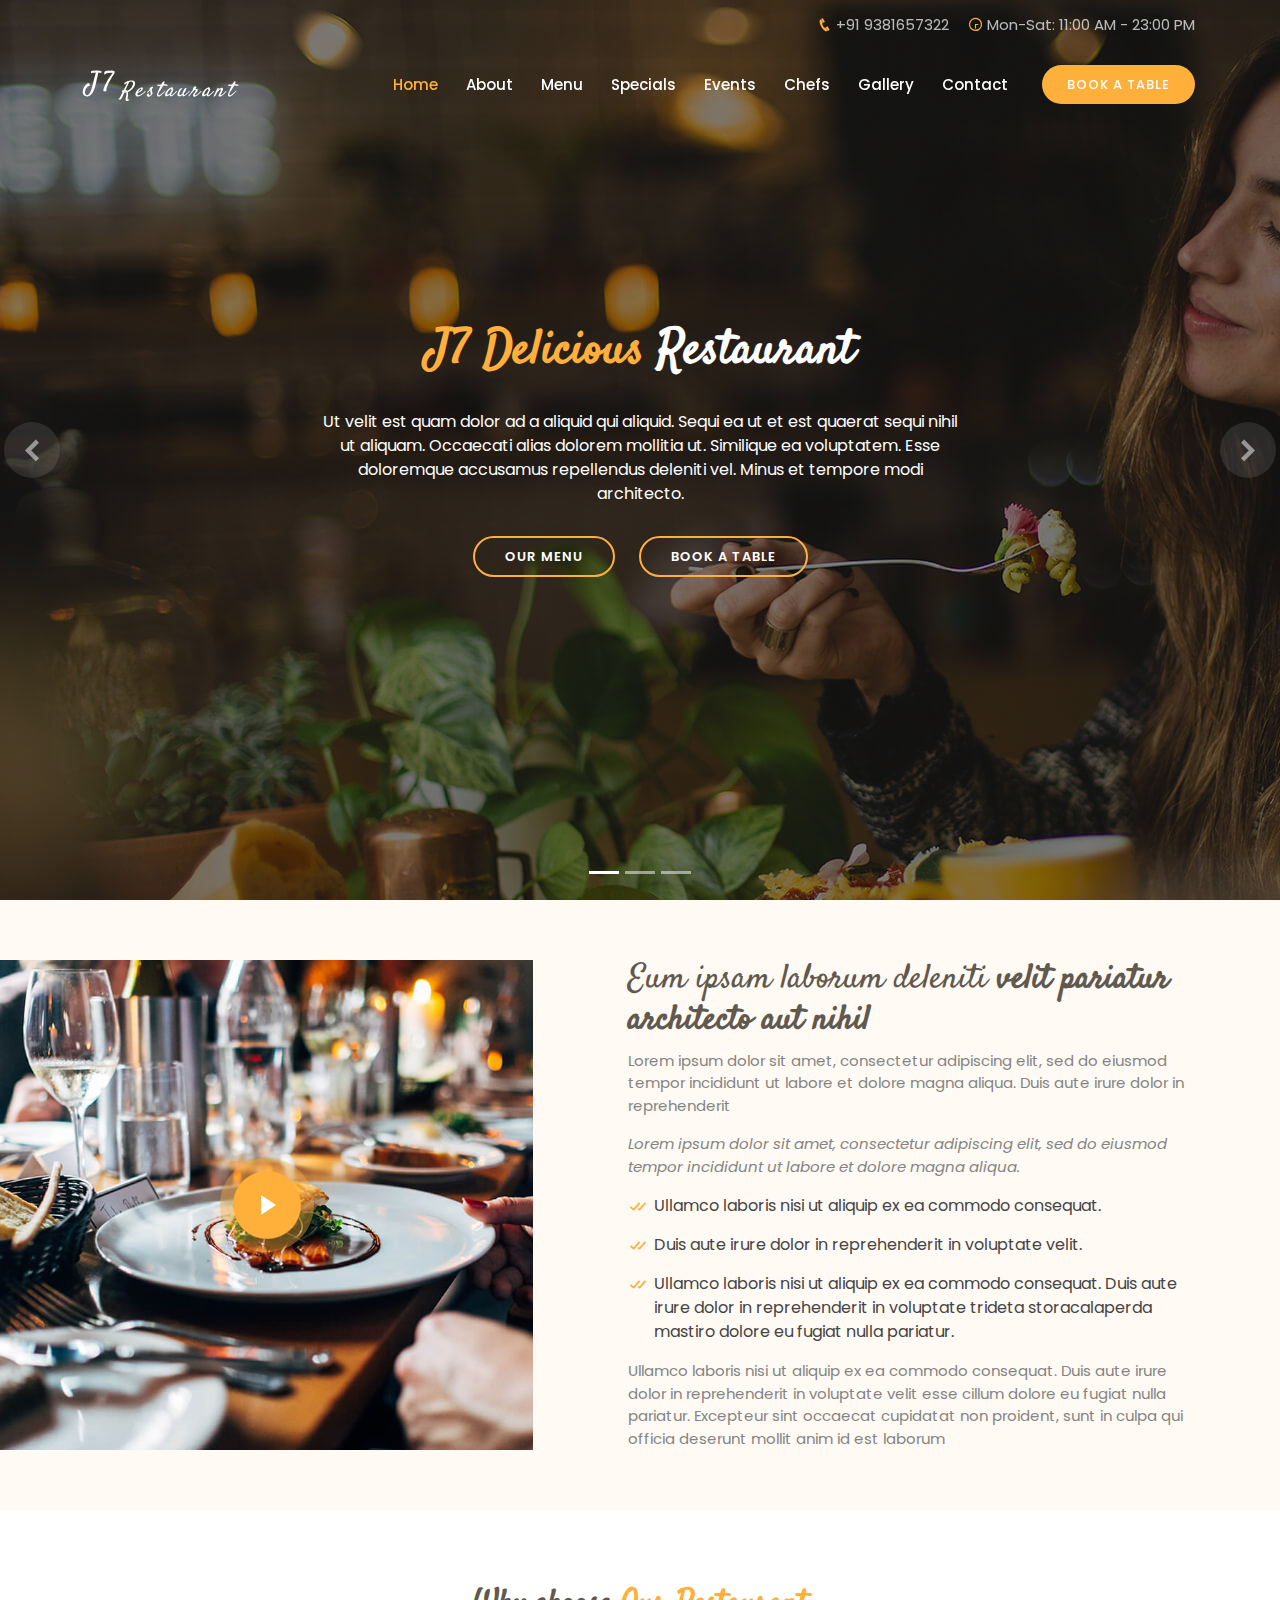
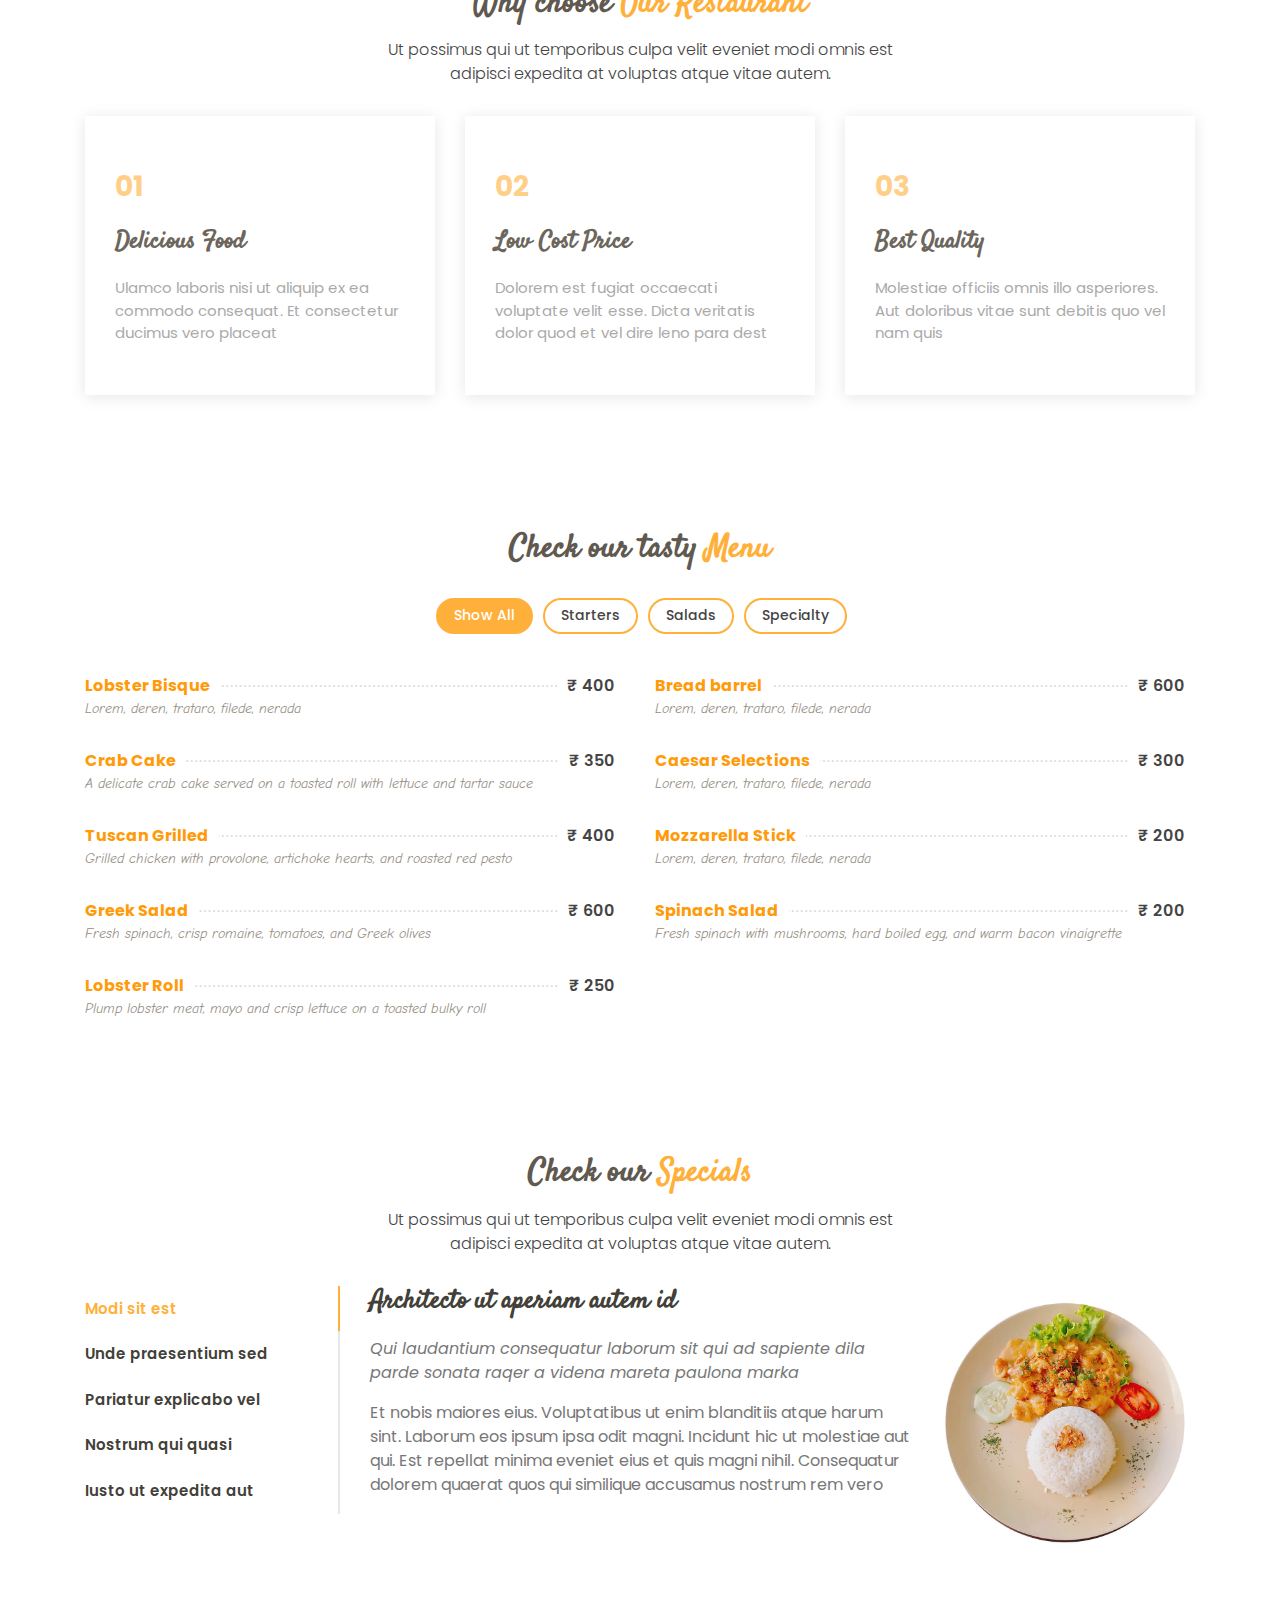
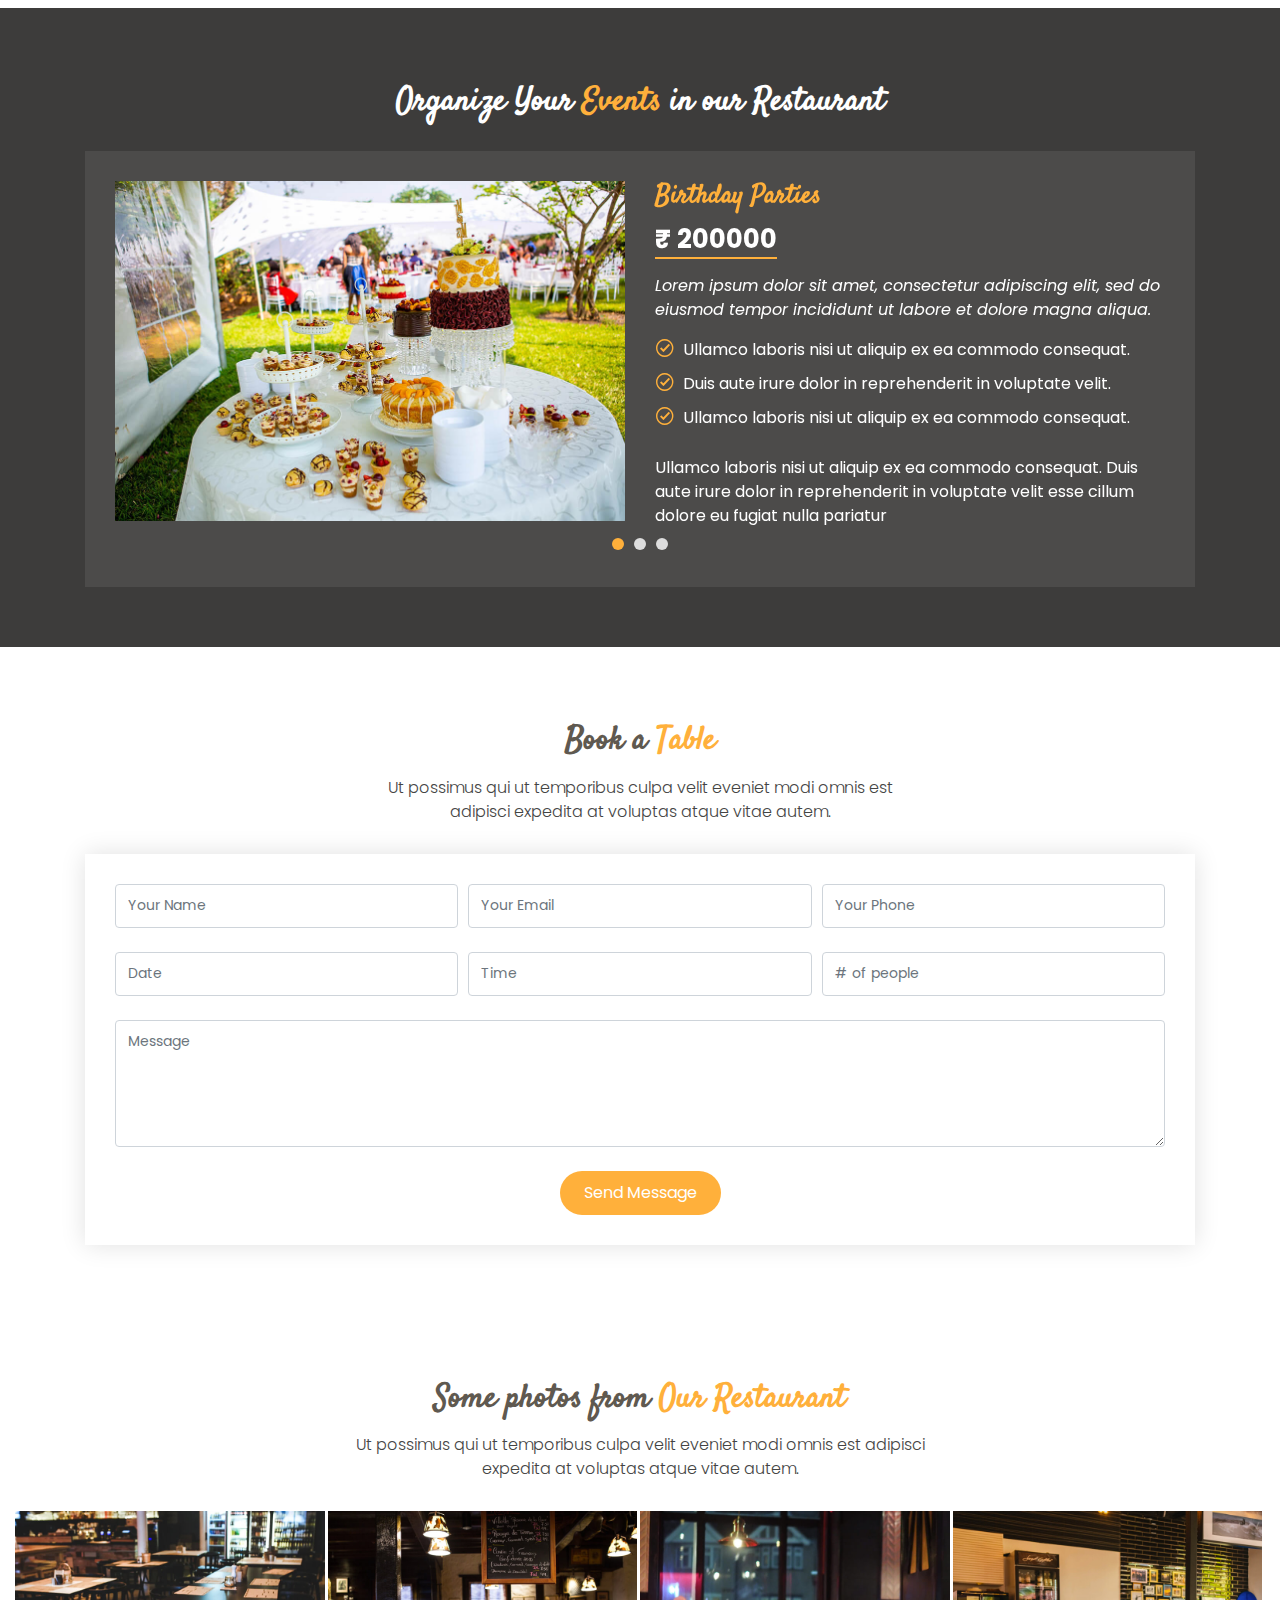
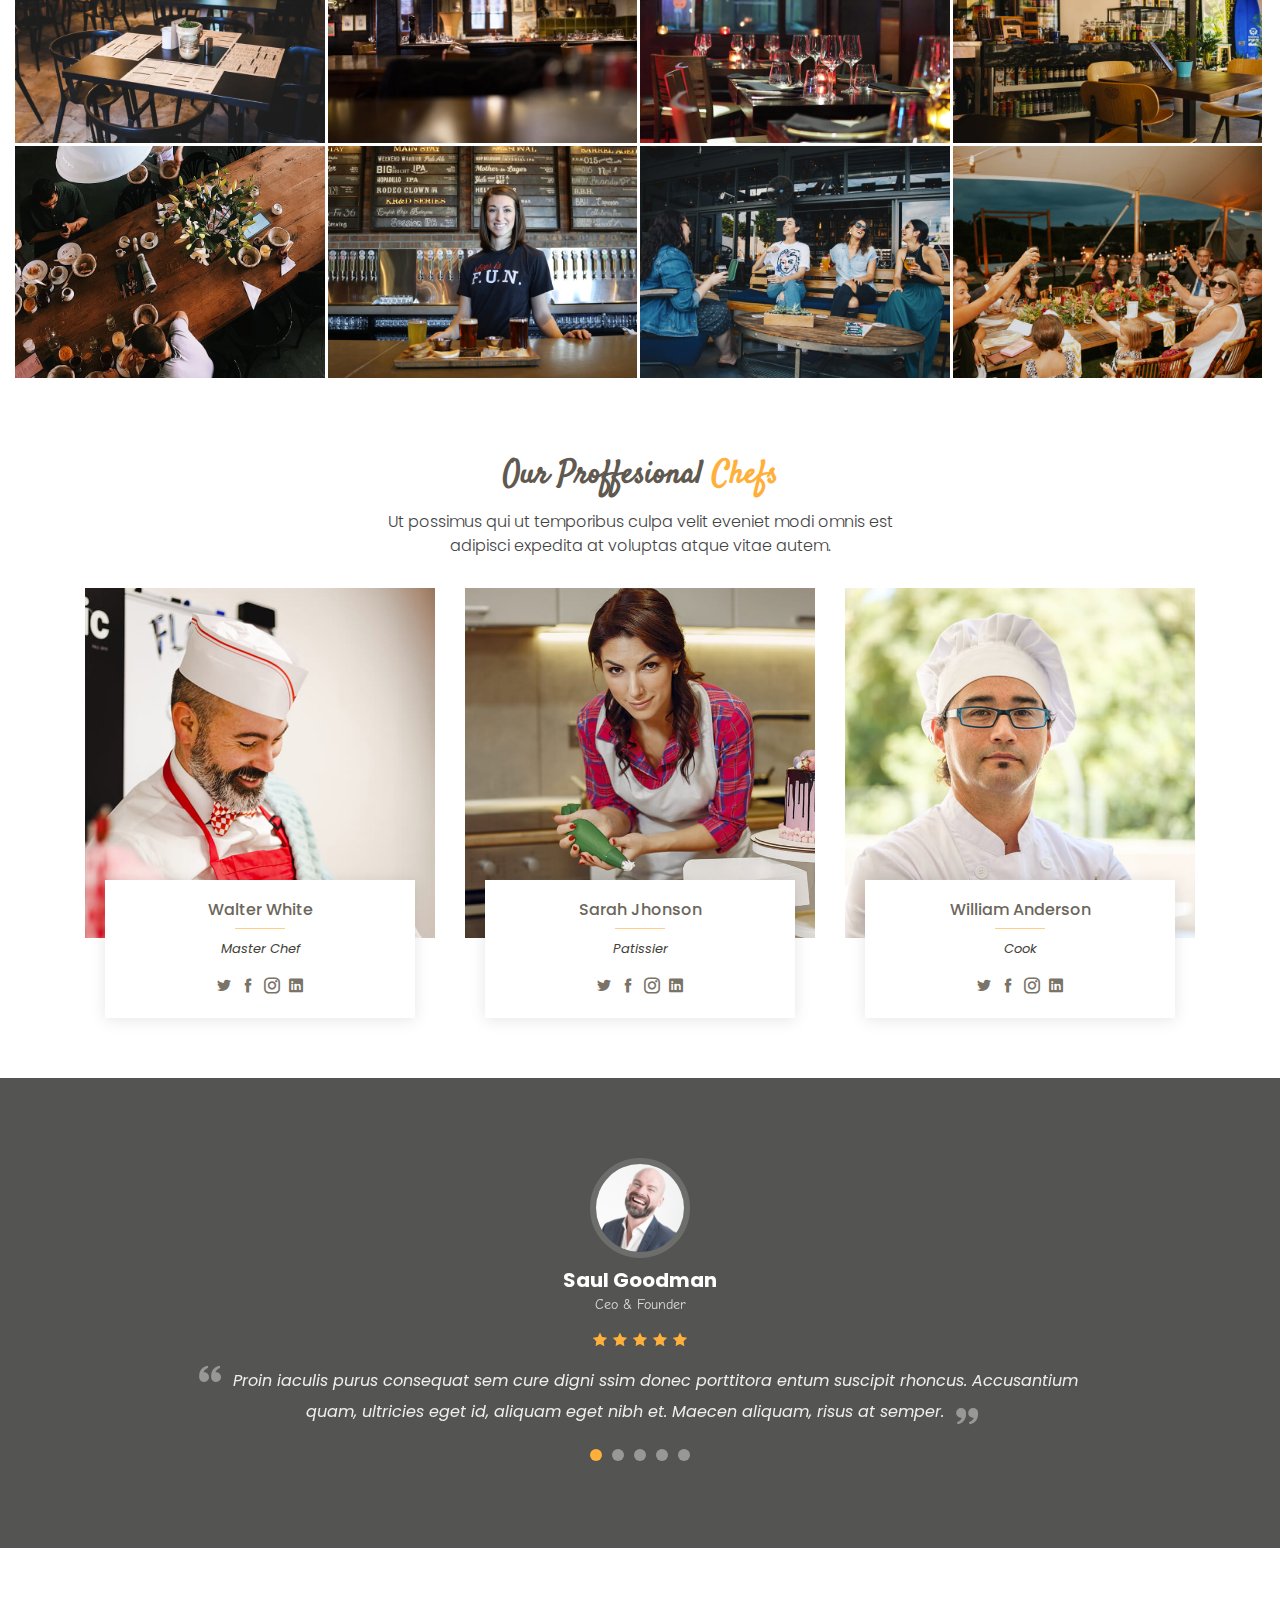
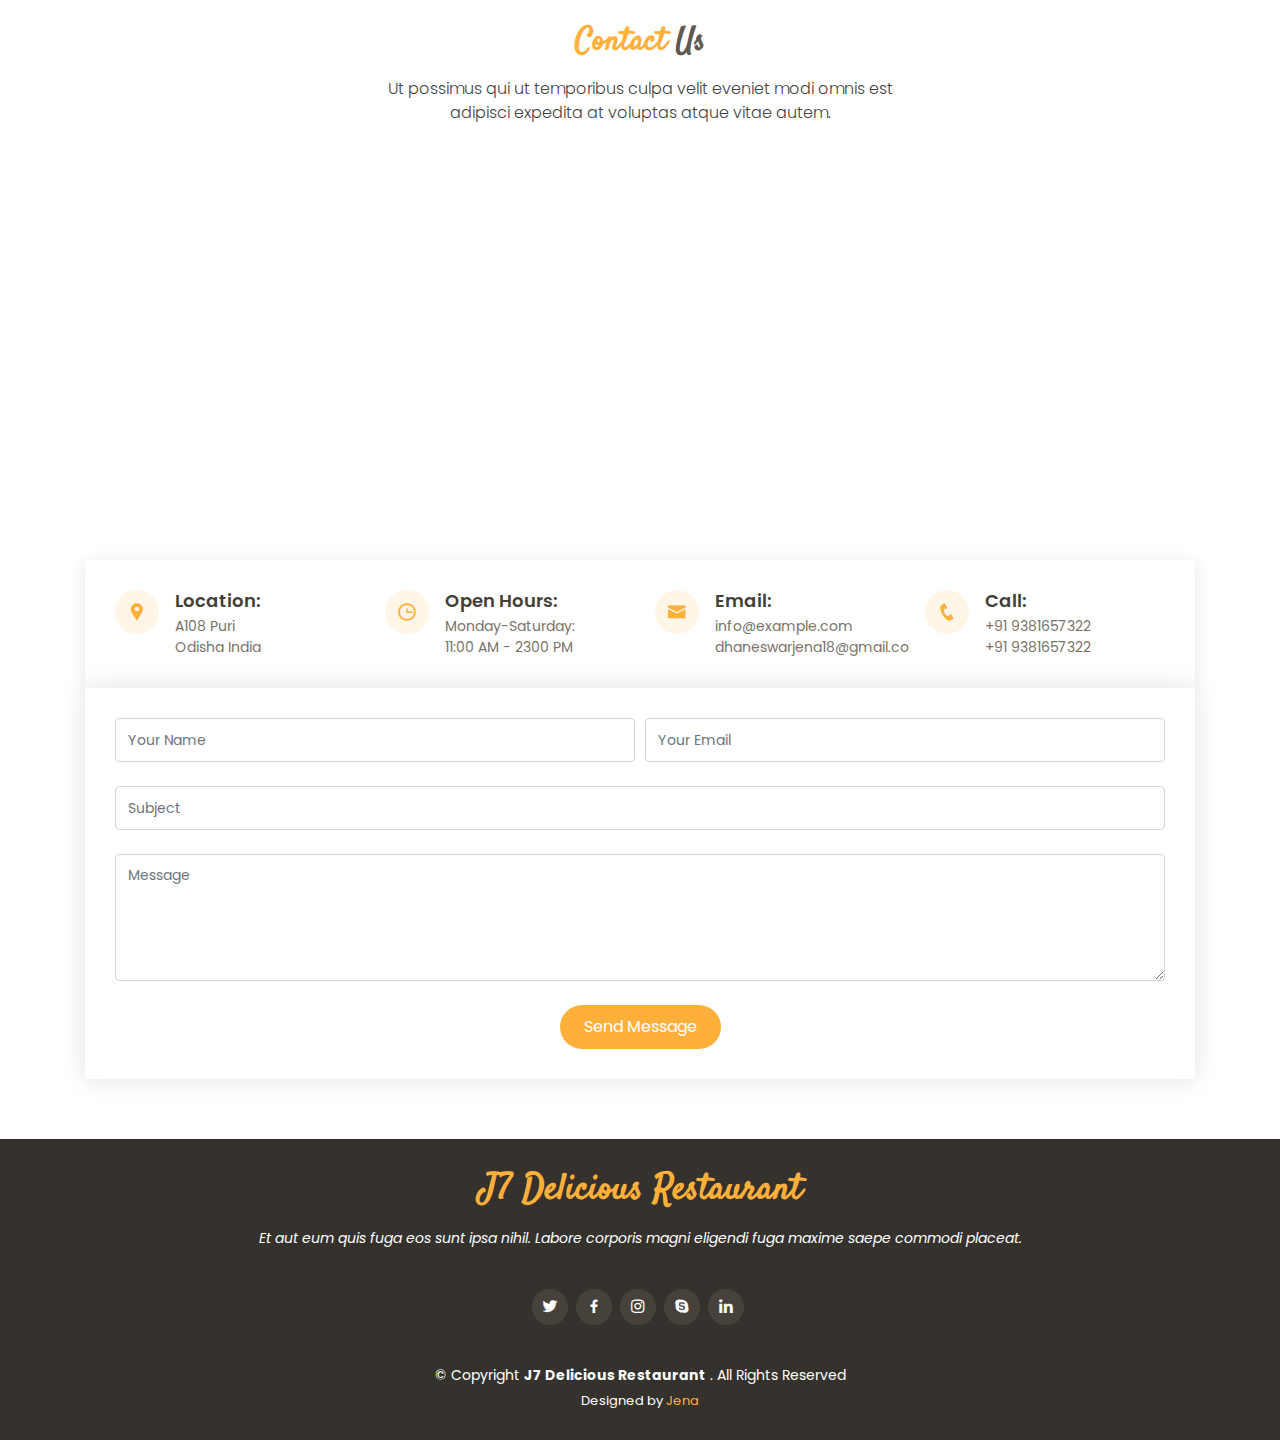
<file: index.html>
<!DOCTYPE html>
<html lang="en">

<head>
  <meta charset="utf-8">
  <meta content="width=device-width, initial-scale=1.0" name="viewport">
  <title>J7 Delicious Restaurant</title>
  <meta content="" name="descriptison">
  <meta content="" name="keywords">
  <link href="assets/img/apple-touch-icon.png" rel="apple-touch-icon">
  <link href="https://fonts.googleapis.com/css?family=Poppins:300,300i,400,400i,600,600i,700,700i|Satisfy|Comic+Neue:300,300i,400,400i,700,700i" rel="stylesheet">

  <link href="assets/vendor/bootstrap/css/bootstrap.min.css" rel="stylesheet">
  <link href="assets/vendor/icofont/icofont.min.css" rel="stylesheet">
  <link href="assets/vendor/boxicons/css/boxicons.min.css" rel="stylesheet">
  <link href="assets/vendor/animate.css/animate.min.css" rel="stylesheet">
  <link href="assets/vendor/venobox/venobox.css" rel="stylesheet">
  <link href="assets/vendor/owl.carousel/assets/owl.carousel.min.css" rel="stylesheet">
  <link href="assets/css/style.css" rel="stylesheet">

  
</head>

<body>

  <!-- ======= Top Bar ======= -->
  <section id="topbar" class="d-none d-lg-flex align-items-center fixed-top topbar-transparent">
    <div class="container text-right">
      <i class="icofont-phone"></i> +91 9381657322
      <i class="icofont-clock-time icofont-rotate-180"></i> Mon-Sat: 11:00 AM - 23:00 PM
    </div>
  </section>

  <!-- ======= Header ======= -->
  <header id="header" class="fixed-top d-flex align-items-center header-transparent">
    <div class="container d-flex align-items-center">
      <div class="logo mr-auto">
        <h1 class="text-light"><a href="index.html"><span>J7</span><sub class="ml-1 font-italic">Restaurant</sub></a></h1>
      </div>

      <nav class="nav-menu d-none d-lg-block">
        <ul>
          <li class="active"><a href="index.html">Home</a></li>
          <li><a href="#about">About</a></li>
          <li><a href="#menu">Menu</a></li>
          <li><a href="#specials">Specials</a></li>
          <li><a href="#events">Events</a></li>
          <li><a href="#chefs">Chefs</a></li>
          <li><a href="#gallery">Gallery</a></li>
          <li><a href="#contact">Contact</a></li>

          <li class="book-a-table text-center"><a href="#book-a-table">Book a table</a></li>
        </ul>
      </nav><!-- .nav-menu -->

    </div>
  </header><!-- End Header -->

  <!-- ======= Hero Section ======= -->
  <section id="hero">
    <div class="hero-container">
      <div id="heroCarousel" class="carousel slide carousel-fade" data-ride="carousel">

        <ol class="carousel-indicators" id="hero-carousel-indicators"></ol>

        <div class="carousel-inner" role="listbox">

          <!-- Slide 1 -->
          <div class="carousel-item active" style="background: url(assets/img/slide/slide-1.jpg);">
            <div class="carousel-container">
              <div class="carousel-content">
                <h2 class="animate__animated animate__fadeInDown"><span>J7 Delicious</span> Restaurant</h2>
                <p class="animate__animated animate__fadeInUp">Ut velit est quam dolor ad a aliquid qui aliquid. Sequi ea ut et est quaerat sequi nihil ut aliquam. Occaecati alias dolorem mollitia ut. Similique ea voluptatem. Esse doloremque accusamus repellendus deleniti vel. Minus et tempore modi architecto.</p>
                <div>
                  <a href="#menu" class="btn-menu animate__animated animate__fadeInUp scrollto">Our Menu</a>
                  <a href="#book-a-table" class="btn-book animate__animated animate__fadeInUp scrollto">Book a Table</a>
                </div>
              </div>
            </div>
          </div>

          <!-- Slide 2 -->
          <div class="carousel-item" style="background: url(assets/img/slide/slide-2.jpg);">
            <div class="carousel-container">
              <div class="carousel-content">
                <h2 class="animate__animated animate__fadeInDown"><span>J7 Delicious Event </span> Organization</h2>
                <p class="animate__animated animate__fadeInUp">Ut velit est quam dolor ad a aliquid qui aliquid. Sequi ea ut et est quaerat sequi nihil ut aliquam. Occaecati alias dolorem mollitia ut. Similique ea voluptatem. Esse doloremque accusamus repellendus deleniti vel. Minus et tempore modi architecto.</p>
                <div>
                  <a href="#menu" class="btn-menu animate__animated animate__fadeInUp scrollto">Our Menu</a>
                  <a href="#book-a-table" class="btn-book animate__animated animate__fadeInUp scrollto">Book a Table</a>
                </div>
              </div>
            </div>
          </div>

          <!-- Slide 3 -->
          <div class="carousel-item" style="background: url(assets/img/slide/slide-3.jpg);">
            <div class="carousel-background"><img src="assets/img/slide/slide-3.jpg" alt=""></div>
            <div class="carousel-container">
              <div class="carousel-content">
              <h2 class="animate__animated animate__fadeInDown"><span>J7 Delicious </span> Management</h2>
                <p class="animate__animated animate__fadeInUp">Ut velit est quam dolor ad a aliquid qui aliquid. Sequi ea ut et est quaerat sequi nihil ut aliquam. Occaecati alias dolorem mollitia ut. Similique ea voluptatem. Esse doloremque accusamus repellendus deleniti vel. Minus et tempore modi architecto.</p>
                <div>
                  <a href="#menu" class="btn-menu animate__animated animate__fadeInUp scrollto">Our Menu</a>
                  <a href="#book-a-table" class="btn-book animate__animated animate__fadeInUp scrollto">Book a Table</a>
                </div>
              </div>
            </div>
          </div>

        </div>

        <a class="carousel-control-prev" href="#heroCarousel" role="button" data-slide="prev">
          <span class="carousel-control-prev-icon icofont-simple-left" aria-hidden="true"></span>
          <span class="sr-only">Previous</span>
        </a>

        <a class="carousel-control-next" href="#heroCarousel" role="button" data-slide="next">
          <span class="carousel-control-next-icon icofont-simple-right" aria-hidden="true"></span>
          <span class="sr-only">Next</span>
        </a>

      </div>
    </div>
  </section><!-- End Hero -->

  <main id="main">

    <!-- ======= About Section ======= -->
    <section id="about" class="about">
      <div class="container-fluid">

        <div class="row">

          <div class="col-lg-5 align-items-stretch video-box" style='background-image: url("assets/img/about.jpg");'>
            <a href="https://www.youtube.com/watch?v=oOAdZuLrNOs" class="venobox play-btn mb-4" data-vbtype="video" data-autoplay="true"></a>
          </div>

          <div class="col-lg-7 d-flex flex-column justify-content-center align-items-stretch">

            <div class="content">
              <h3>Eum ipsam laborum deleniti <strong>velit pariatur architecto aut nihil</strong></h3>
              <p>
                Lorem ipsum dolor sit amet, consectetur adipiscing elit, sed do eiusmod tempor incididunt ut labore et dolore magna aliqua. Duis aute irure dolor in reprehenderit
              </p>
              <p class="font-italic">
                Lorem ipsum dolor sit amet, consectetur adipiscing elit, sed do eiusmod tempor incididunt ut labore et dolore
                magna aliqua.
              </p>
              <ul>
                <li><i class="bx bx-check-double"></i> Ullamco laboris nisi ut aliquip ex ea commodo consequat.</li>
                <li><i class="bx bx-check-double"></i> Duis aute irure dolor in reprehenderit in voluptate velit.</li>
                <li><i class="bx bx-check-double"></i> Ullamco laboris nisi ut aliquip ex ea commodo consequat. Duis aute irure dolor in reprehenderit in voluptate trideta storacalaperda mastiro dolore eu fugiat nulla pariatur.</li>
              </ul>
              <p>
                Ullamco laboris nisi ut aliquip ex ea commodo consequat. Duis aute irure dolor in reprehenderit in voluptate
                velit esse cillum dolore eu fugiat nulla pariatur. Excepteur sint occaecat cupidatat non proident, sunt in
                culpa qui officia deserunt mollit anim id est laborum
              </p>
            </div>

          </div>

        </div>

      </div>
    </section><!-- End About Section -->

    <!-- ======= Whu Us Section ======= -->
    <section id="why-us" class="why-us">
      <div class="container">

        <div class="section-title">
          <h2>Why choose <span>Our Restaurant</span></h2>
          <p>Ut possimus qui ut temporibus culpa velit eveniet modi omnis est adipisci expedita at voluptas atque vitae autem.</p>
        </div>

        <div class="row">

          <div class="col-lg-4">
            <div class="box">
              <span>01</span>
              <h4>Delicious Food</h4>
              <p>Ulamco laboris nisi ut aliquip ex ea commodo consequat. Et consectetur ducimus vero placeat</p>
            </div>
          </div>

          <div class="col-lg-4 mt-4 mt-lg-0">
            <div class="box">
              <span>02</span>
              <h4>Low Cost Price</h4>
              <p>Dolorem est fugiat occaecati voluptate velit esse. Dicta veritatis dolor quod et vel dire leno para dest</p>
            </div>
          </div>

          <div class="col-lg-4 mt-4 mt-lg-0">
            <div class="box">
              <span>03</span>
              <h4>Best Quality</h4>
              <p>Molestiae officiis omnis illo asperiores. Aut doloribus vitae sunt debitis quo vel nam quis</p>
            </div>
          </div>

        </div>

      </div>
    </section><!-- End Whu Us Section -->

    <!-- ======= Menu Section ======= -->
    <section id="menu" class="menu">
      <div class="container">

        <div class="section-title">
          <h2>Check our tasty <span>Menu</span></h2>
        </div>

        <div class="row">
          <div class="col-lg-12 d-flex justify-content-center">
            <ul id="menu-flters">
              <li data-filter="*" class="filter-active">Show All</li>
              <li data-filter=".filter-starters">Starters</li>
              <li data-filter=".filter-salads">Salads</li>
              <li data-filter=".filter-specialty">Specialty</li>
            </ul>
          </div>
        </div>

        <div class="row menu-container">

          <div class="col-lg-6 menu-item filter-starters">
            <div class="menu-content">
              <a href="#">Lobster Bisque</a><span>₹ 400</span>
            </div>
            <div class="menu-ingredients">
              Lorem, deren, trataro, filede, nerada
            </div>
          </div>

          <div class="col-lg-6 menu-item filter-specialty">
            <div class="menu-content">
              <a href="#">Bread barrel</a><span>₹ 600</span>
            </div>
            <div class="menu-ingredients">
              Lorem, deren, trataro, filede, nerada
            </div>
          </div>

          <div class="col-lg-6 menu-item filter-starters">
            <div class="menu-content">
              <a href="#">Crab Cake</a><span>₹ 350</span>
            </div>
            <div class="menu-ingredients">
              A delicate crab cake served on a toasted roll with lettuce and tartar sauce
            </div>
          </div>

          <div class="col-lg-6 menu-item filter-salads">
            <div class="menu-content">
              <a href="#">Caesar Selections</a><span>₹ 300</span>
            </div>
            <div class="menu-ingredients">
              Lorem, deren, trataro, filede, nerada
            </div>
          </div>

          <div class="col-lg-6 menu-item filter-specialty">
            <div class="menu-content">
              <a href="#">Tuscan Grilled</a><span>₹ 400</span>
            </div>
            <div class="menu-ingredients">
              Grilled chicken with provolone, artichoke hearts, and roasted red pesto
            </div>
          </div>

          <div class="col-lg-6 menu-item filter-starters">
            <div class="menu-content">
              <a href="#">Mozzarella Stick</a><span>₹ 200</span>
            </div>
            <div class="menu-ingredients">
              Lorem, deren, trataro, filede, nerada
            </div>
          </div>

          <div class="col-lg-6 menu-item filter-salads">
            <div class="menu-content">
              <a href="#">Greek Salad</a><span>₹ 600</span>
            </div>
            <div class="menu-ingredients">
              Fresh spinach, crisp romaine, tomatoes, and Greek olives
            </div>
          </div>

          <div class="col-lg-6 menu-item filter-salads">
            <div class="menu-content">
              <a href="#">Spinach Salad</a><span>₹ 200</span>
            </div>
            <div class="menu-ingredients">
              Fresh spinach with mushrooms, hard boiled egg, and warm bacon vinaigrette
            </div>
          </div>

          <div class="col-lg-6 menu-item filter-specialty">
            <div class="menu-content">
              <a href="#">Lobster Roll</a><span>₹ 250</span>
            </div>
            <div class="menu-ingredients">
              Plump lobster meat, mayo and crisp lettuce on a toasted bulky roll
            </div>
          </div>

        </div>

      </div>
    </section><!-- End Menu Section -->

    <!-- ======= Specials Section ======= -->
    <section id="specials" class="specials">
      <div class="container">

        <div class="section-title">
          <h2>Check our <span>Specials</span></h2>
          <p>Ut possimus qui ut temporibus culpa velit eveniet modi omnis est adipisci expedita at voluptas atque vitae autem.</p>
        </div>

        <div class="row">
          <div class="col-lg-3">
            <ul class="nav nav-tabs flex-column">
              <li class="nav-item">
                <a class="nav-link active show" data-toggle="tab" href="#tab-1">Modi sit est</a>
              </li>
              <li class="nav-item">
                <a class="nav-link" data-toggle="tab" href="#tab-2">Unde praesentium sed</a>
              </li>
              <li class="nav-item">
                <a class="nav-link" data-toggle="tab" href="#tab-3">Pariatur explicabo vel</a>
              </li>
              <li class="nav-item">
                <a class="nav-link" data-toggle="tab" href="#tab-4">Nostrum qui quasi</a>
              </li>
              <li class="nav-item">
                <a class="nav-link" data-toggle="tab" href="#tab-5">Iusto ut expedita aut</a>
              </li>
            </ul>
          </div>
          <div class="col-lg-9 mt-4 mt-lg-0">
            <div class="tab-content">
              <div class="tab-pane active show" id="tab-1">
                <div class="row">
                  <div class="col-lg-8 details order-2 order-lg-1">
                    <h3>Architecto ut aperiam autem id</h3>
                    <p class="font-italic">Qui laudantium consequatur laborum sit qui ad sapiente dila parde sonata raqer a videna mareta paulona marka</p>
                    <p>Et nobis maiores eius. Voluptatibus ut enim blanditiis atque harum sint. Laborum eos ipsum ipsa odit magni. Incidunt hic ut molestiae aut qui. Est repellat minima eveniet eius et quis magni nihil. Consequatur dolorem quaerat quos qui similique accusamus nostrum rem vero</p>
                  </div>
                  <div class="col-lg-4 text-center order-1 order-lg-2">
                    <img src="assets/img/specials-1.jpg" alt="" class="img-fluid">
                  </div>
                </div>
              </div>
              <div class="tab-pane" id="tab-2">
                <div class="row">
                  <div class="col-lg-8 details order-2 order-lg-1">
                    <h3>Et blanditiis nemo veritatis excepturi</h3>
                    <p class="font-italic">Qui laudantium consequatur laborum sit qui ad sapiente dila parde sonata raqer a videna mareta paulona marka</p>
                    <p>Ea ipsum voluptatem consequatur quis est. Illum error ullam omnis quia et reiciendis sunt sunt est. Non aliquid repellendus itaque accusamus eius et velit ipsa voluptates. Optio nesciunt eaque beatae accusamus lerode pakto madirna desera vafle de nideran pal</p>
                  </div>
                  <div class="col-lg-4 text-center order-1 order-lg-2">
                    <img src="assets/img/specials-2.jpg" alt="" class="img-fluid">
                  </div>
                </div>
              </div>
              <div class="tab-pane" id="tab-3">
                <div class="row">
                  <div class="col-lg-8 details order-2 order-lg-1">
                    <h3>Impedit facilis occaecati odio neque aperiam sit</h3>
                    <p class="font-italic">Eos voluptatibus quo. Odio similique illum id quidem non enim fuga. Qui natus non sunt dicta dolor et. In asperiores velit quaerat perferendis aut</p>
                    <p>Iure officiis odit rerum. Harum sequi eum illum corrupti culpa veritatis quisquam. Neque necessitatibus illo rerum eum ut. Commodi ipsam minima molestiae sed laboriosam a iste odio. Earum odit nesciunt fugiat sit ullam. Soluta et harum voluptatem optio quae</p>
                  </div>
                  <div class="col-lg-4 text-center order-1 order-lg-2">
                    <img src="assets/img/specials-3.jpg" alt="" class="img-fluid">
                  </div>
                </div>
              </div>
              <div class="tab-pane" id="tab-4">
                <div class="row">
                  <div class="col-lg-8 details order-2 order-lg-1">
                    <h3>Fuga dolores inventore laboriosam ut est accusamus laboriosam dolore</h3>
                    <p class="font-italic">Totam aperiam accusamus. Repellat consequuntur iure voluptas iure porro quis delectus</p>
                    <p>Eaque consequuntur consequuntur libero expedita in voluptas. Nostrum ipsam necessitatibus aliquam fugiat debitis quis velit. Eum ex maxime error in consequatur corporis atque. Eligendi asperiores sed qui veritatis aperiam quia a laborum inventore</p>
                  </div>
                  <div class="col-lg-4 text-center order-1 order-lg-2">
                    <img src="assets/img/specials-4.jpg" alt="" class="img-fluid">
                  </div>
                </div>
              </div>
              <div class="tab-pane" id="tab-5">
                <div class="row">
                  <div class="col-lg-8 details order-2 order-lg-1">
                    <h3>Est eveniet ipsam sindera pad rone matrelat sando reda</h3>
                    <p class="font-italic">Omnis blanditiis saepe eos autem qui sunt debitis porro quia.</p>
                    <p>Exercitationem nostrum omnis. Ut reiciendis repudiandae minus. Omnis recusandae ut non quam ut quod eius qui. Ipsum quia odit vero atque qui quibusdam amet. Occaecati sed est sint aut vitae molestiae voluptate vel</p>
                  </div>
                  <div class="col-lg-4 text-center order-1 order-lg-2">
                    <img src="assets/img/specials-5.jpg" alt="" class="img-fluid">
                  </div>
                </div>
              </div>
            </div>
          </div>
        </div>

      </div>
    </section><!-- End Specials Section -->

    <!-- ======= Events Section ======= -->
    <section id="events" class="events">
      <div class="container">

        <div class="section-title">
          <h2>Organize Your <span>Events</span> in our Restaurant</h2>
        </div>

        <div class="owl-carousel events-carousel">

          <div class="row event-item">
            <div class="col-lg-6">
              <img src="assets/img/event-birthday.jpg" class="img-fluid" alt="">
            </div>
            <div class="col-lg-6 pt-4 pt-lg-0 content">
              <h3>Birthday Parties</h3>
              <div class="price">
                <p><span>₹ 200000</span></p>
              </div>
              <p class="font-italic">
                Lorem ipsum dolor sit amet, consectetur adipiscing elit, sed do eiusmod tempor incididunt ut labore et dolore
                magna aliqua.
              </p>
              <ul>
                <li><i class="icofont-check-circled"></i> Ullamco laboris nisi ut aliquip ex ea commodo consequat.</li>
                <li><i class="icofont-check-circled"></i> Duis aute irure dolor in reprehenderit in voluptate velit.</li>
                <li><i class="icofont-check-circled"></i> Ullamco laboris nisi ut aliquip ex ea commodo consequat.</li>
              </ul>
              <p>
                Ullamco laboris nisi ut aliquip ex ea commodo consequat. Duis aute irure dolor in reprehenderit in voluptate
                velit esse cillum dolore eu fugiat nulla pariatur
              </p>
            </div>
          </div>

          <div class="row event-item">
            <div class="col-lg-6">
              <img src="assets/img/event-private.jpg" class="img-fluid" alt="">
            </div>
            <div class="col-lg-6 pt-4 pt-lg-0 content">
              <h3>Private Parties</h3>
              <div class="price">
                <p><span>₹ 100000</span></p>
              </div>
              <p class="font-italic">
                Lorem ipsum dolor sit amet, consectetur adipiscing elit, sed do eiusmod tempor incididunt ut labore et dolore
                magna aliqua.
              </p>
              <ul>
                <li><i class="icofont-check-circled"></i> Ullamco laboris nisi ut aliquip ex ea commodo consequat.</li>
                <li><i class="icofont-check-circled"></i> Duis aute irure dolor in reprehenderit in voluptate velit.</li>
                <li><i class="icofont-check-circled"></i> Ullamco laboris nisi ut aliquip ex ea commodo consequat.</li>
              </ul>
              <p>
                Ullamco laboris nisi ut aliquip ex ea commodo consequat. Duis aute irure dolor in reprehenderit in voluptate
                velit esse cillum dolore eu fugiat nulla pariatur
              </p>
            </div>
          </div>

          <div class="row event-item">
            <div class="col-lg-6">
              <img src="assets/img/event-custom.jpg" class="img-fluid" alt="">
            </div>
            <div class="col-lg-6 pt-4 pt-lg-0 content">
              <h3>Custom Parties</h3>
              <div class="price">
                <p><span>₹ 50000</span></p>
              </div>
              <p class="font-italic">
                Lorem ipsum dolor sit amet, consectetur adipiscing elit, sed do eiusmod tempor incididunt ut labore et dolore
                magna aliqua.
              </p>
              <ul>
                <li><i class="icofont-check-circled"></i> Ullamco laboris nisi ut aliquip ex ea commodo consequat.</li>
                <li><i class="icofont-check-circled"></i> Duis aute irure dolor in reprehenderit in voluptate velit.</li>
                <li><i class="icofont-check-circled"></i> Ullamco laboris nisi ut aliquip ex ea commodo consequat.</li>
              </ul>
              <p>
                Ullamco laboris nisi ut aliquip ex ea commodo consequat. Duis aute irure dolor in reprehenderit in voluptate
                velit esse cillum dolore eu fugiat nulla pariatur
              </p>
            </div>
          </div>

        </div>

      </div>
    </section><!-- End Events Section -->

    <!-- ======= Book A Table Section ======= -->
    <section id="book-a-table" class="book-a-table">
      <div class="container">

        <div class="section-title">
          <h2>Book a <span>Table</span></h2>
          <p>Ut possimus qui ut temporibus culpa velit eveniet modi omnis est adipisci expedita at voluptas atque vitae autem.</p>
        </div>

        <form action="forms/book-a-table.php" method="post" role="form" class="php-email-form">
          <div class="form-row">
            <div class="col-lg-4 col-md-6 form-group ">
              <input type="text" name="name" class="form-control rounded" id="name" placeholder="Your Name" data-rule="minlen:4" data-msg="Please enter at least 4 chars">
              <div class="validate"></div>
            </div>
            <div class="col-lg-4 col-md-6 form-group">
              <input type="email" class="form-control rounded" name="email" id="email" placeholder="Your Email" data-rule="email" data-msg="Please enter a valid email">
              <div class="validate"></div>
            </div>
            <div class="col-lg-4 col-md-6 form-group">
              <input type="text" class="form-control rounded"  name="phone" id="phone" placeholder="Your Phone" data-rule="minlen:4" data-msg="Please enter at least 4 chars">
              <div class="validate"></div>
            </div>
            <div class="col-lg-4 col-md-6 form-group">
              <input type="text" name="date" class="form-control rounded" id="date" placeholder="Date" data-rule="minlen:4" data-msg="Please enter at least 4 chars">
              <div class="validate"></div>
            </div>
            <div class="col-lg-4 col-md-6 form-group">
              <input type="text" class="form-control rounded" name="time" id="time" placeholder="Time" data-rule="minlen:4" data-msg="Please enter at least 4 chars">
              <div class="validate"></div>
            </div>
            <div class="col-lg-4 col-md-6 form-group">
              <input type="number" class="form-control rounded" name="people" id="people" placeholder="# of people" data-rule="minlen:1" data-msg="Please enter at least 1 chars">
              <div class="validate"></div>
            </div>
          </div>
          <div class="form-group">
            <textarea class="form-control rounded" name="message" rows="5" placeholder="Message"></textarea>
            <div class="validate"></div>
          </div>
          <div class="mb-3">
            <div class="loading">Loading</div>
            <div class="error-message"></div>
            <div class="sent-message">Your booking request was sent. We will call back or send an Email to confirm your reservation. Thank you!</div>
          </div>
          <div class="text-center"><button type="submit">Send Message</button></div>
        </form>

      </div>
    </section><!-- End Book A Table Section -->

    <!-- ======= Gallery Section ======= -->
    <section id="gallery" class="gallery">
      <div class="container-fluid">

        <div class="section-title">
          <h2>Some photos from <span>Our Restaurant</span></h2>
          <p>Ut possimus qui ut temporibus culpa velit eveniet modi omnis est adipisci expedita at voluptas atque vitae autem.</p>
        </div>

        <div class="row no-gutters">

          <div class="col-lg-3 col-md-4">
            <div class="gallery-item">
              <a href="assets/img/gallery/gallery-1.jpg" class="venobox" data-gall="gallery-item">
                <img src="assets/img/gallery/gallery-1.jpg" alt="" class="img-fluid">
              </a>
            </div>
          </div>

          <div class="col-lg-3 col-md-4">
            <div class="gallery-item">
              <a href="assets/img/gallery/gallery-2.jpg" class="venobox" data-gall="gallery-item">
                <img src="assets/img/gallery/gallery-2.jpg" alt="" class="img-fluid">
              </a>
            </div>
          </div>

          <div class="col-lg-3 col-md-4">
            <div class="gallery-item">
              <a href="assets/img/gallery/gallery-3.jpg" class="venobox" data-gall="gallery-item">
                <img src="assets/img/gallery/gallery-3.jpg" alt="" class="img-fluid">
              </a>
            </div>
          </div>

          <div class="col-lg-3 col-md-4">
            <div class="gallery-item">
              <a href="assets/img/gallery/gallery-4.jpg" class="venobox" data-gall="gallery-item">
                <img src="assets/img/gallery/gallery-4.jpg" alt="" class="img-fluid">
              </a>
            </div>
          </div>

          <div class="col-lg-3 col-md-4">
            <div class="gallery-item">
              <a href="assets/img/gallery/gallery-5.jpg" class="venobox" data-gall="gallery-item">
                <img src="assets/img/gallery/gallery-5.jpg" alt="" class="img-fluid">
              </a>
            </div>
          </div>

          <div class="col-lg-3 col-md-4">
            <div class="gallery-item">
              <a href="assets/img/gallery/gallery-6.jpg" class="venobox" data-gall="gallery-item">
                <img src="assets/img/gallery/gallery-6.jpg" alt="" class="img-fluid">
              </a>
            </div>
          </div>

          <div class="col-lg-3 col-md-4">
            <div class="gallery-item">
              <a href="assets/img/gallery/gallery-7.jpg" class="venobox" data-gall="gallery-item">
                <img src="assets/img/gallery/gallery-7.jpg" alt="" class="img-fluid">
              </a>
            </div>
          </div>

          <div class="col-lg-3 col-md-4">
            <div class="gallery-item">
              <a href="assets/img/gallery/gallery-8.jpg" class="venobox" data-gall="gallery-item">
                <img src="assets/img/gallery/gallery-8.jpg" alt="" class="img-fluid">
              </a>
            </div>
          </div>

        </div>

      </div>
    </section><!-- End Gallery Section -->

    <!-- ======= Chefs Section ======= -->
    <section id="chefs" class="chefs">
      <div class="container">

        <div class="section-title">
          <h2>Our Proffesional <span>Chefs</span></h2>
          <p>Ut possimus qui ut temporibus culpa velit eveniet modi omnis est adipisci expedita at voluptas atque vitae autem.</p>
        </div>

        <div class="row">

          <div class="col-lg-4 col-md-6">
            <div class="member">
              <div class="pic"><img src="assets/img/chefs/chefs-1.jpg" class="img-fluid" alt=""></div>
              <div class="member-info">
                <h4>Walter White</h4>
                <span>Master Chef</span>
                <div class="social">
                  <a href=""><i class="icofont-twitter"></i></a>
                  <a href=""><i class="icofont-facebook"></i></a>
                  <a href=""><i class="icofont-instagram"></i></a>
                  <a href=""><i class="icofont-linkedin"></i></a>
                </div>
              </div>
            </div>
          </div>

          <div class="col-lg-4 col-md-6">
            <div class="member">
              <div class="pic"><img src="assets/img/chefs/chefs-2.jpg" class="img-fluid" alt=""></div>
              <div class="member-info">
                <h4>Sarah Jhonson</h4>
                <span>Patissier</span>
                <div class="social">
                  <a href=""><i class="icofont-twitter"></i></a>
                  <a href=""><i class="icofont-facebook"></i></a>
                  <a href=""><i class="icofont-instagram"></i></a>
                  <a href=""><i class="icofont-linkedin"></i></a>
                </div>
              </div>
            </div>
          </div>

          <div class="col-lg-4 col-md-6">
            <div class="member">
              <div class="pic"><img src="assets/img/chefs/chefs-3.jpg" class="img-fluid" alt=""></div>
              <div class="member-info">
                <h4>William Anderson</h4>
                <span>Cook</span>
                <div class="social">
                  <a href=""><i class="icofont-twitter"></i></a>
                  <a href=""><i class="icofont-facebook"></i></a>
                  <a href=""><i class="icofont-instagram"></i></a>
                  <a href=""><i class="icofont-linkedin"></i></a>
                </div>
              </div>
            </div>
          </div>

        </div>

      </div>
    </section><!-- End Chefs Section -->

    <!-- ======= Testimonials Section ======= -->
    <section id="testimonials" class="testimonials">
      <div class="container">

        <div class="owl-carousel testimonials-carousel">

          <div class="testimonial-item">
            <img src="assets/img/testimonials/testimonials-1.jpg" class="testimonial-img" alt="">
            <h3>Saul Goodman</h3>
            <h4>Ceo &amp; Founder</h4>
            <div class="stars">
              <i class="icofont-star"></i>
              <i class="icofont-star"></i>
              <i class="icofont-star"></i>
              <i class="icofont-star"></i>
              <i class="icofont-star"></i>
            </div>
            <p>
              <i class="bx bxs-quote-alt-left quote-icon-left"></i>
              Proin iaculis purus consequat sem cure digni ssim donec porttitora entum suscipit rhoncus. Accusantium quam, ultricies eget id, aliquam eget nibh et. Maecen aliquam, risus at semper.
              <i class="bx bxs-quote-alt-right quote-icon-right"></i>
            </p>
          </div>

          <div class="testimonial-item">
            <img src="assets/img/testimonials/testimonials-2.jpg" class="testimonial-img" alt="">
            <h3>Sara Wilsson</h3>
            <h4>Designer</h4>
            <div class="stars">
              <i class="icofont-star"></i>
              <i class="icofont-star"></i>
              <i class="icofont-star"></i>
              <i class="icofont-star"></i>
              <i class="icofont-star"></i>
            </div>
            <p>
              <i class="bx bxs-quote-alt-left quote-icon-left"></i>
              Export tempor illum tamen malis malis eram quae irure esse labore quem cillum quid cillum eram malis quorum velit fore eram velit sunt aliqua noster fugiat irure amet legam anim culpa.
              <i class="bx bxs-quote-alt-right quote-icon-right"></i>
            </p>
          </div>

          <div class="testimonial-item">
            <img src="assets/img/testimonials/testimonials-3.jpg" class="testimonial-img" alt="">
            <h3>Jena Karlis</h3>
            <h4>Store Owner</h4>
            <div class="stars">
              <i class="icofont-star"></i>
              <i class="icofont-star"></i>
              <i class="icofont-star"></i>
              <i class="icofont-star"></i>
              <i class="icofont-star"></i>
            </div>
            <p>
              <i class="bx bxs-quote-alt-left quote-icon-left"></i>
              Enim nisi quem export duis labore cillum quae magna enim sint quorum nulla quem veniam duis minim tempor labore quem eram duis noster aute amet eram fore quis sint minim.
              <i class="bx bxs-quote-alt-right quote-icon-right"></i>
            </p>
          </div>

          <div class="testimonial-item">
            <img src="assets/img/testimonials/testimonials-4.jpg" class="testimonial-img" alt="">
            <h3>Matt Brandon</h3>
            <h4>Freelancer</h4>
            <div class="stars">
              <i class="icofont-star"></i>
              <i class="icofont-star"></i>
              <i class="icofont-star"></i>
              <i class="icofont-star"></i>
              <i class="icofont-star"></i>
            </div>
            <p>
              <i class="bx bxs-quote-alt-left quote-icon-left"></i>
              Fugiat enim eram quae cillum dolore dolor amet nulla culpa multos export minim fugiat minim velit minim dolor enim duis veniam ipsum anim magna sunt elit fore quem dolore labore illum veniam.
              <i class="bx bxs-quote-alt-right quote-icon-right"></i>
            </p>
          </div>

          <div class="testimonial-item">
            <img src="assets/img/testimonials/testimonials-5.jpg" class="testimonial-img" alt="">
            <h3>John Larson</h3>
            <h4>Entrepreneur</h4>
            <div class="stars">
              <i class="icofont-star"></i>
              <i class="icofont-star"></i>
              <i class="icofont-star"></i>
              <i class="icofont-star"></i>
              <i class="icofont-star"></i>
            </div>
            <p>
              <i class="bx bxs-quote-alt-left quote-icon-left"></i>
              Quis quorum aliqua sint quem legam fore sunt eram irure aliqua veniam tempor noster veniam enim culpa labore duis sunt culpa nulla illum cillum fugiat legam esse veniam culpa fore nisi cillum quid.
              <i class="bx bxs-quote-alt-right quote-icon-right"></i>
            </p>
          </div>

        </div>

      </div>
    </section><!-- End Testimonials Section -->

    <!-- ======= Contact Section ======= -->
    <section id="contact" class="contact">
      <div class="container">

        <div class="section-title">
          <h2><span>Contact</span> Us</h2>
          <p>Ut possimus qui ut temporibus culpa velit eveniet modi omnis est adipisci expedita at voluptas atque vitae autem.</p>
        </div>
      </div>

      <div class="map">
        <iframe style="border:0; width: 100%; height: 350px;" src="https://www.google.com/maps/embed?pb=!1m18!1m12!1m3!1d60059.73219340354!2d85.78658020357526!3d19.80890369163344!2m3!1f0!2f0!3f0!3m2!1i1024!2i768!4f13.1!3m3!1m2!1s0x3a19c4180256e495%3A0x496a9d8b30c1fad7!2sPuri%2C%20Odisha!5e0!3m2!1sen!2sin!4v1607152809857!5m2!1sen!2sin" frameborder="0" allowfullscreen></iframe>
      </div>

      <div class="container mt-5">

        <div class="info-wrap">
          <div class="row">
            <div class="col-lg-3 col-md-6 info">
              <i class="icofont-google-map"></i>
              <h4>Location:</h4>
              <p>A108 Puri<br>Odisha India</p>
            </div>

            <div class="col-lg-3 col-md-6 info mt-4 mt-lg-0">
              <i class="icofont-clock-time icofont-rotate-90"></i>
              <h4>Open Hours:</h4>
              <p>Monday-Saturday:<br>11:00 AM - 2300 PM</p>
            </div>

            <div class="col-lg-3 col-md-6 info mt-4 mt-lg-0">
              <i class="icofont-envelope"></i>
              <h4>Email:</h4>
              <p>info@example.com<br>dhaneswarjena18@gmail.com</p>
            </div>

            <div class="col-lg-3 col-md-6 info mt-4 mt-lg-0">
              <i class="icofont-phone"></i>
              <h4>Call:</h4>
              <p>+91 9381657322<br>+91 9381657322</p>
            </div>
          </div>
        </div>

        <form action="forms/contact.php" method="post" role="form" class="php-email-form">
          <div class="form-row">
            <div class="col-md-6 form-group">
              <input type="text" name="name" class="form-control rounded" id="name" placeholder="Your Name" data-rule="minlen:4" data-msg="Please enter at least 4 chars" />
              <div class="validate"></div>
            </div>
            <div class="col-md-6 form-group">
              <input type="email" class="form-control rounded" name="email" id="email" placeholder="Your Email" data-rule="email" data-msg="Please enter a valid email" />
              <div class="validate"></div>
            </div>
          </div>
          <div class="form-group">
            <input type="text" class="form-control rounded" name="subject" id="subject" placeholder="Subject" data-rule="minlen:4" data-msg="Please enter at least 8 chars of subject" />
            <div class="validate"></div>
          </div>
          <div class="form-group">
            <textarea class="form-control rounded" name="message" rows="5" data-rule="required" data-msg="Please write something for us" placeholder="Message"></textarea>
            <div class="validate"></div>
          </div>
          <div class="mb-3">
            <div class="loading">Loading</div>
            <div class="error-message"></div>
            <div class="sent-message">Your message has been sent. Thank you!</div>
          </div>
          <div class="text-center"><button type="submit">Send Message</button></div>
        </form>

      </div>
    </section><!-- End Contact Section -->

  </main><!-- End #main -->

  <!-- ======= Footer ======= -->
  <footer id="footer">
    <div class="container">
      <h3>J7 Delicious Restaurant</h3>
      <p>Et aut eum quis fuga eos sunt ipsa nihil. Labore corporis magni eligendi fuga maxime saepe commodi placeat.</p>
      <div class="social-links">
        <a href="#" class="twitter"><i class="bx bxl-twitter"></i></a>
        <a href="#" class="facebook"><i class="bx bxl-facebook"></i></a>
        <a href="#" class="instagram"><i class="bx bxl-instagram"></i></a>
        <a href="#" class="google-plus"><i class="bx bxl-skype"></i></a>
        <a href="#" class="linkedin"><i class="bx bxl-linkedin"></i></a>
      </div>
      <div class="copyright">
        &copy; Copyright <strong><span>J7 Delicious Restaurant</span></strong> . All Rights Reserved
      </div>
      <div class="credits">
      
        Designed by <a href="https://bootstrapmade.com/">Jena</a>
      </div>
    </div>
  </footer><!-- End Footer -->

  <a href="#" class="back-to-top"><i class="icofont-simple-up"></i></a>

  <!-- Vendor JS Files -->
  <script src="assets/vendor/jquery/jquery.min.js"></script>
  <script src="assets/vendor/bootstrap/js/bootstrap.bundle.min.js"></script>
  <script src="assets/vendor/jquery.easing/jquery.easing.min.js"></script>
  <script src="assets/vendor/php-email-form/validate.js"></script>
  <script src="assets/vendor/jquery-sticky/jquery.sticky.js"></script>
  <script src="assets/vendor/isotope-layout/isotope.pkgd.min.js"></script>
  <script src="assets/vendor/venobox/venobox.min.js"></script>
  <script src="assets/vendor/owl.carousel/owl.carousel.min.js"></script>

  <!-- Main JS File -->
  <script src="assets/js/main.js"></script>

</body>

</html>
</file>
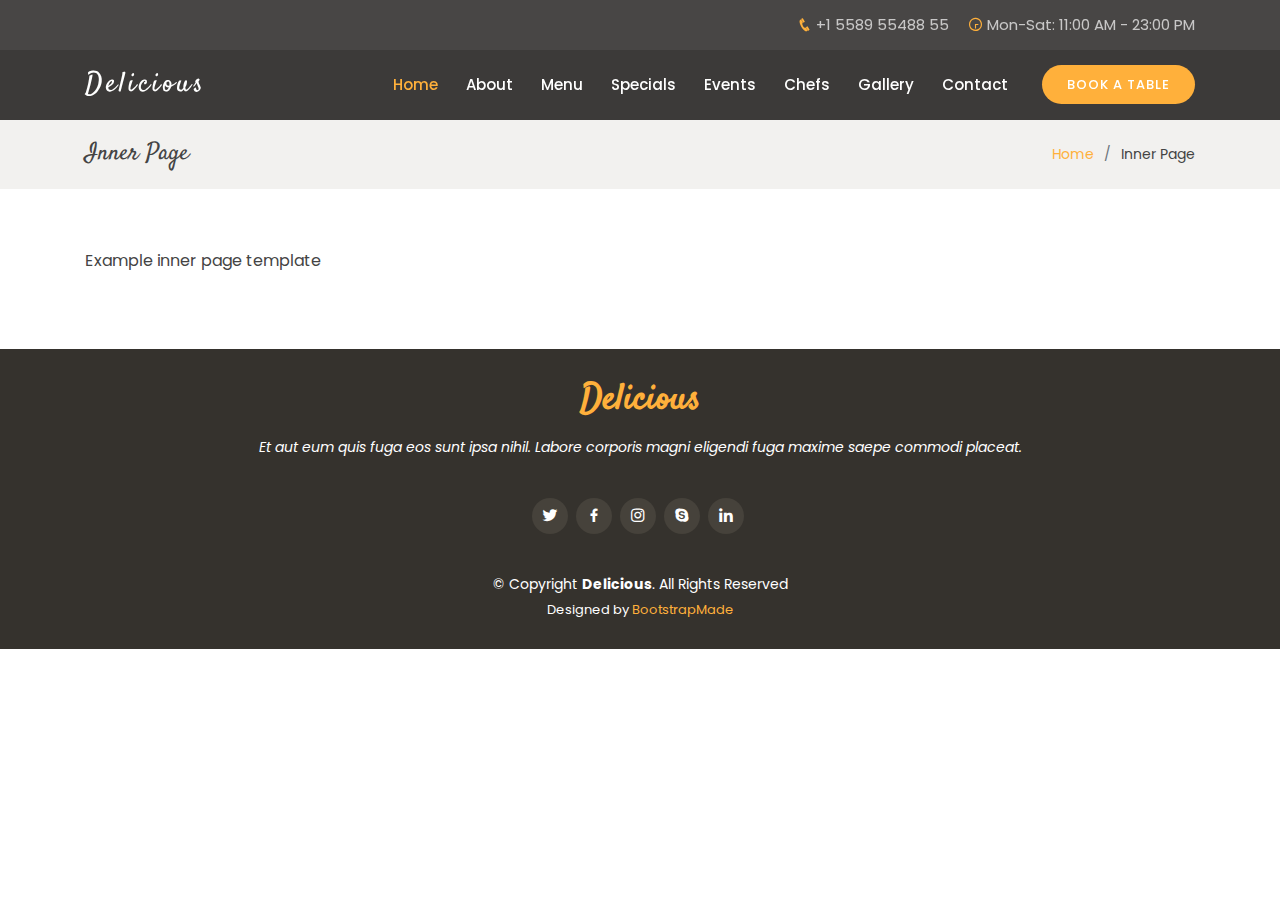
<file: inner-page.html>
<!DOCTYPE html>
<html lang="en">

<head>
  <meta charset="utf-8">
  <meta content="width=device-width, initial-scale=1.0" name="viewport">

  <title>Inner Page - Delicious Bootstrap Template</title>
  <meta content="" name="descriptison">
  <meta content="" name="keywords">

  <!-- Favicons -->
  <link href="assets/img/favicon.png" rel="icon">
  <link href="assets/img/apple-touch-icon.png" rel="apple-touch-icon">

  <!-- Google Fonts -->
  <link href="https://fonts.googleapis.com/css?family=Poppins:300,300i,400,400i,600,600i,700,700i|Satisfy|Comic+Neue:300,300i,400,400i,700,700i" rel="stylesheet">

  <!-- Vendor CSS Files -->
  <link href="assets/vendor/bootstrap/css/bootstrap.min.css" rel="stylesheet">
  <link href="assets/vendor/icofont/icofont.min.css" rel="stylesheet">
  <link href="assets/vendor/boxicons/css/boxicons.min.css" rel="stylesheet">
  <link href="assets/vendor/animate.css/animate.min.css" rel="stylesheet">
  <link href="assets/vendor/venobox/venobox.css" rel="stylesheet">
  <link href="assets/vendor/owl.carousel/assets/owl.carousel.min.css" rel="stylesheet">

  <!-- Template Main CSS File -->
  <link href="assets/css/style.css" rel="stylesheet">

  <!-- =======================================================
  * Template Name: Delicious - v2.1.0
  * Template URL: https://bootstrapmade.com/delicious-free-restaurant-bootstrap-theme/
  * Author: BootstrapMade.com
  * License: https://bootstrapmade.com/license/
  ======================================================== -->
</head>

<body>

  <!-- ======= Top Bar ======= -->
  <section id="topbar" class="d-none d-lg-flex align-items-center fixed-top ">
    <div class="container text-right">
      <i class="icofont-phone"></i> +1 5589 55488 55
      <i class="icofont-clock-time icofont-rotate-180"></i> Mon-Sat: 11:00 AM - 23:00 PM
    </div>
  </section>

  <!-- ======= Header ======= -->
  <header id="header" class="fixed-top d-flex align-items-center ">
    <div class="container d-flex align-items-center">

      <div class="logo mr-auto">
        <h1 class="text-light"><a href="index.html"><span>Delicious</span></a></h1>
        <!-- Uncomment below if you prefer to use an image logo -->
        <!-- <a href="index.html"><img src="assets/img/logo.png" alt="" class="img-fluid"></a>-->
      </div>

      <nav class="nav-menu d-none d-lg-block">
        <ul>
          <li class="active"><a href="index.html">Home</a></li>
          <li><a href="#about">About</a></li>
          <li><a href="#menu">Menu</a></li>
          <li><a href="#specials">Specials</a></li>
          <li><a href="#events">Events</a></li>
          <li><a href="#chefs">Chefs</a></li>
          <li><a href="#gallery">Gallery</a></li>
          <li><a href="#contact">Contact</a></li>

          <li class="book-a-table text-center"><a href="#book-a-table">Book a table</a></li>
        </ul>
      </nav><!-- .nav-menu -->

    </div>
  </header><!-- End Header -->

  <main id="main">

    <!-- ======= Breadcrumbs Section ======= -->
    <section class="breadcrumbs">
      <div class="container">

        <div class="d-flex justify-content-between align-items-center">
          <h2>Inner Page</h2>
          <ol>
            <li><a href="index.html">Home</a></li>
            <li>Inner Page</li>
          </ol>
        </div>

      </div>
    </section><!-- End Breadcrumbs Section -->

    <section class="inner-page">
      <div class="container">
        <p>
          Example inner page template
        </p>
      </div>
    </section>

  </main><!-- End #main -->

  <!-- ======= Footer ======= -->
  <footer id="footer">
    <div class="container">
      <h3>Delicious</h3>
      <p>Et aut eum quis fuga eos sunt ipsa nihil. Labore corporis magni eligendi fuga maxime saepe commodi placeat.</p>
      <div class="social-links">
        <a href="#" class="twitter"><i class="bx bxl-twitter"></i></a>
        <a href="#" class="facebook"><i class="bx bxl-facebook"></i></a>
        <a href="#" class="instagram"><i class="bx bxl-instagram"></i></a>
        <a href="#" class="google-plus"><i class="bx bxl-skype"></i></a>
        <a href="#" class="linkedin"><i class="bx bxl-linkedin"></i></a>
      </div>
      <div class="copyright">
        &copy; Copyright <strong><span>Delicious</span></strong>. All Rights Reserved
      </div>
      <div class="credits">
        <!-- All the links in the footer should remain intact. -->
        <!-- You can delete the links only if you purchased the pro version. -->
        <!-- Licensing information: https://bootstrapmade.com/license/ -->
        <!-- Purchase the pro version with working PHP/AJAX contact form: https://bootstrapmade.com/delicious-free-restaurant-bootstrap-theme/ -->
        Designed by <a href="https://bootstrapmade.com/">BootstrapMade</a>
      </div>
    </div>
  </footer><!-- End Footer -->

  <a href="#" class="back-to-top"><i class="icofont-simple-up"></i></a>

  <!-- Vendor JS Files -->
  <script src="assets/vendor/jquery/jquery.min.js"></script>
  <script src="assets/vendor/bootstrap/js/bootstrap.bundle.min.js"></script>
  <script src="assets/vendor/jquery.easing/jquery.easing.min.js"></script>
  <script src="assets/vendor/php-email-form/validate.js"></script>
  <script src="assets/vendor/jquery-sticky/jquery.sticky.js"></script>
  <script src="assets/vendor/isotope-layout/isotope.pkgd.min.js"></script>
  <script src="assets/vendor/venobox/venobox.min.js"></script>
  <script src="assets/vendor/owl.carousel/owl.carousel.min.js"></script>

  <!-- Template Main JS File -->
  <script src="assets/js/main.js"></script>

</body>

</html>
</file>
<file: assets/vendor/venobox/venobox.css>
/* ------ venobox.css --------*/
.vbox-overlay *, .vbox-overlay *:before, .vbox-overlay *:after{
    -webkit-backface-visibility: hidden;
    -webkit-box-sizing:border-box;
    -moz-box-sizing:border-box;
    box-sizing:border-box;
}
.vbox-overlay * { 
    -webkit-backface-visibility: visible;
    backface-visibility: visible;
}
.vbox-overlay{
    display: -webkit-flex;
    display: flex;
    -webkit-flex-direction: column;
    flex-direction: column;
    -webkit-justify-content: center;
    justify-content: center;
    -webkit-align-items: center;
    align-items: center;
    position: fixed;
    left: 0;
    top: 0;
    bottom: 0;
    right: 0;
    z-index: 999999;
}

/* ----- navigation ----- */
.vbox-title{
    width: 100%;
    height: 40px;
    float: left;
    text-align: center;
    line-height: 28px;
    font-size: 12px;
    padding: 6px 50px;
    overflow: hidden;
    position: fixed;
    display: none;
    left: 0;
    z-index: 89;
}
.vbox-close{
    cursor: pointer;
    position: fixed;
    top: -1px;
    right: 0;
    width: 50px;
    height: 40px;
    padding: 6px;
    display: block;
    background-position:10px center;
    overflow: hidden;
    font-size: 24px;
    line-height: 1;
    text-align: center;
    z-index: 99;
}
.vbox-left{
    cursor: pointer;
    position: fixed;
    left: 0;
    height: 40px;
    overflow: hidden;
    line-height: 28px;
    font-size: 12px;
    z-index: 99;
    display: flex;
    align-items:center;
}
.vbox-num{
    display: inline-block;
    margin: 6px 0 6px 15px;
}
/* ----- Social share ----- */
.vbox-share{
    line-height: 28px;
    font-size: 12px;
    overflow: hidden;
    position: fixed;
    left: 0;
    z-index: 98;
    display: flex;
    align-items:center;
    justify-content: center;
    width: 100%;
    text-align: center;
}
.vbox-share svg{
    max-height: 28px;
    width: 28px;
    z-index: 10;
    margin-left: 12px;
    margin-top: 6px;
    margin-bottom: 6px;
    vertical-align: middle;
}


/* ----- navigation ARROWS ----- */
.vbox-next, .vbox-prev{
    position: fixed;
    top: 50%;
    margin-top: -15px;
    overflow: hidden;
    cursor: pointer;
    display: block;
    width: 45px;
    height: 45px;
    z-index: 99;
}
.vbox-next span, .vbox-prev span{
    position: relative;
    width: 20px;
    height: 20px;
    border: 2px solid transparent;
    border-top-color: #B6B6B6;
    border-right-color: #B6B6B6;
    text-indent: -100px;
    position: absolute;
    top: 8px;
    display: block;
}
.vbox-prev{
    left: 15px;
}
.vbox-next{
    right: 15px;
}
.vbox-prev span{
    left: 10px;
    -ms-transform: rotate(-135deg);
    -webkit-transform: rotate(-135deg);
    transform: rotate(-135deg);
}
.vbox-next span{
    -ms-transform: rotate(45deg);
    -webkit-transform: rotate(45deg);
    transform: rotate(45deg);
    right: 10px;
}
/* ------- inline window ------ */
.vbox-inline{
    width: 420px;
    height: 315px;
    height: 70vh;
    padding: 10px;
    background: #fff;
    margin: 0 auto;
    overflow: auto;
    text-align: left;
}
/* ------- Video & iFrames window ------ */
.venoframe{
    max-width: 100%;
    width: 100%;
    border: none;
    width: 100%;
    height: 260px;
    height: 70vh;
}
.venoframe.vbvid{
    height: 260px;
}
@media (min-width: 768px) {
    .venoframe, .vbox-inline{
        width: 90%;
        height: 360px;
        height: 70vh;
    }
    .venoframe.vbvid{
        width: 640px;
        height: 360px;
    }
}
@media (min-width: 992px) {
    .venoframe, .vbox-inline{
        max-width: 1200px;
        width: 80%;
        height: 540px;
        height: 70vh;
    }
    .venoframe.vbvid{
        width: 960px;
        height: 540px;
    }
}
/* 
Please do NOT edit this part! 
or at least read this note: http://i.imgur.com/7C0ws9e.gif
*/
.vbox-open{
    overflow: hidden;
}
.vbox-container{
    position: absolute;
    left: 0;
    right: 0;
    top: 0;
    bottom: 0;
    overflow-x: hidden;
    overflow-y: scroll;
    overflow-scrolling: touch;
    -webkit-overflow-scrolling: touch;
    z-index: 20;
    max-height: 100%;

}

.vbox-content{
    text-align: center;
    float: left;
    width: 100%;
    position: relative;
    overflow: hidden;
    padding: 20px 4%;
}
.vbox-container img{
    max-width: 100%;
    height: auto;
}
.vbox-figlio{
    box-shadow: 0 0 12px rgba(0,0,0,0.19), 0 6px 6px rgba(0,0,0,0.23);
    max-width: 100%;
    text-align: initial;
}
img.vbox-figlio{
    -webkit-user-select: none;
-khtml-user-select: none;
-moz-user-select: none;
-o-user-select: none;
user-select: none;
}
.vbox-content.swipe-left{
    margin-left: -200px !important;
}
.vbox-content.swipe-right{
    margin-left: 200px !important;
}
.vbox-animated{
    webkit-transition: margin 300ms ease-out;
    transition: margin 300ms ease-out;
}

/* ---------- preloader ----------
 * SPINKIT 
 * http://tobiasahlin.com/spinkit/
-------------------------------- */
.sk-double-bounce,.sk-rotating-plane{width:40px;height:40px;margin:40px auto}.sk-rotating-plane{background-color:#333;-webkit-animation:sk-rotatePlane 1.2s infinite ease-in-out;animation:sk-rotatePlane 1.2s infinite ease-in-out}@-webkit-keyframes sk-rotatePlane{0%{-webkit-transform:perspective(120px) rotateX(0) rotateY(0);transform:perspective(120px) rotateX(0) rotateY(0)}50%{-webkit-transform:perspective(120px) rotateX(-180.1deg) rotateY(0);transform:perspective(120px) rotateX(-180.1deg) rotateY(0)}100%{-webkit-transform:perspective(120px) rotateX(-180deg) rotateY(-179.9deg);transform:perspective(120px) rotateX(-180deg) rotateY(-179.9deg)}}@keyframes sk-rotatePlane{0%{-webkit-transform:perspective(120px) rotateX(0) rotateY(0);transform:perspective(120px) rotateX(0) rotateY(0)}50%{-webkit-transform:perspective(120px) rotateX(-180.1deg) rotateY(0);transform:perspective(120px) rotateX(-180.1deg) rotateY(0)}100%{-webkit-transform:perspective(120px) rotateX(-180deg) rotateY(-179.9deg);transform:perspective(120px) rotateX(-180deg) rotateY(-179.9deg)}}.sk-double-bounce{position:relative}.sk-double-bounce .sk-child{width:100%;height:100%;border-radius:50%;background-color:#333;opacity:.6;position:absolute;top:0;left:0;-webkit-animation:sk-doubleBounce 2s infinite ease-in-out;animation:sk-doubleBounce 2s infinite ease-in-out}.sk-chasing-dots .sk-child,.sk-spinner-pulse,.sk-three-bounce .sk-child{background-color:#333;border-radius:100%}.sk-double-bounce .sk-double-bounce2{-webkit-animation-delay:-1s;animation-delay:-1s}@-webkit-keyframes sk-doubleBounce{0%,100%{-webkit-transform:scale(0);transform:scale(0)}50%{-webkit-transform:scale(1);transform:scale(1)}}@keyframes sk-doubleBounce{0%,100%{-webkit-transform:scale(0);transform:scale(0)}50%{-webkit-transform:scale(1);transform:scale(1)}}.sk-wave{margin:40px auto;width:50px;height:40px;text-align:center;font-size:10px}.sk-wave .sk-rect{background-color:#333;height:100%;width:6px;display:inline-block;-webkit-animation:sk-waveStretchDelay 1.2s infinite ease-in-out;animation:sk-waveStretchDelay 1.2s infinite ease-in-out}.sk-wave .sk-rect1{-webkit-animation-delay:-1.2s;animation-delay:-1.2s}.sk-wave .sk-rect2{-webkit-animation-delay:-1.1s;animation-delay:-1.1s}.sk-wave .sk-rect3{-webkit-animation-delay:-1s;animation-delay:-1s}.sk-wave .sk-rect4{-webkit-animation-delay:-.9s;animation-delay:-.9s}.sk-wave .sk-rect5{-webkit-animation-delay:-.8s;animation-delay:-.8s}@-webkit-keyframes sk-waveStretchDelay{0%,100%,40%{-webkit-transform:scaleY(.4);transform:scaleY(.4)}20%{-webkit-transform:scaleY(1);transform:scaleY(1)}}@keyframes sk-waveStretchDelay{0%,100%,40%{-webkit-transform:scaleY(.4);transform:scaleY(.4)}20%{-webkit-transform:scaleY(1);transform:scaleY(1)}}.sk-wandering-cubes{margin:40px auto;width:40px;height:40px;position:relative}.sk-wandering-cubes .sk-cube{background-color:#333;width:10px;height:10px;position:absolute;top:0;left:0;-webkit-animation:sk-wanderingCube 1.8s ease-in-out -1.8s infinite both;animation:sk-wanderingCube 1.8s ease-in-out -1.8s infinite both}.sk-chasing-dots,.sk-spinner-pulse{width:40px;height:40px;margin:40px auto}.sk-wandering-cubes .sk-cube2{-webkit-animation-delay:-.9s;animation-delay:-.9s}@-webkit-keyframes sk-wanderingCube{0%{-webkit-transform:rotate(0);transform:rotate(0)}25%{-webkit-transform:translateX(30px) rotate(-90deg) scale(.5);transform:translateX(30px) rotate(-90deg) scale(.5)}50%{-webkit-transform:translateX(30px) translateY(30px) rotate(-179deg);transform:translateX(30px) translateY(30px) rotate(-179deg)}50.1%{-webkit-transform:translateX(30px) translateY(30px) rotate(-180deg);transform:translateX(30px) translateY(30px) rotate(-180deg)}75%{-webkit-transform:translateX(0) translateY(30px) rotate(-270deg) scale(.5);transform:translateX(0) translateY(30px) rotate(-270deg) scale(.5)}100%{-webkit-transform:rotate(-360deg);transform:rotate(-360deg)}}@keyframes sk-wanderingCube{0%{-webkit-transform:rotate(0);transform:rotate(0)}25%{-webkit-transform:translateX(30px) rotate(-90deg) scale(.5);transform:translateX(30px) rotate(-90deg) scale(.5)}50%{-webkit-transform:translateX(30px) translateY(30px) rotate(-179deg);transform:translateX(30px) translateY(30px) rotate(-179deg)}50.1%{-webkit-transform:translateX(30px) translateY(30px) rotate(-180deg);transform:translateX(30px) translateY(30px) rotate(-180deg)}75%{-webkit-transform:translateX(0) translateY(30px) rotate(-270deg) scale(.5);transform:translateX(0) translateY(30px) rotate(-270deg) scale(.5)}100%{-webkit-transform:rotate(-360deg);transform:rotate(-360deg)}}.sk-spinner-pulse{-webkit-animation:sk-pulseScaleOut 1s infinite ease-in-out;animation:sk-pulseScaleOut 1s infinite ease-in-out}@-webkit-keyframes sk-pulseScaleOut{0%{-webkit-transform:scale(0);transform:scale(0)}100%{-webkit-transform:scale(1);transform:scale(1);opacity:0}}@keyframes sk-pulseScaleOut{0%{-webkit-transform:scale(0);transform:scale(0)}100%{-webkit-transform:scale(1);transform:scale(1);opacity:0}}.sk-chasing-dots{position:relative;text-align:center;-webkit-animation:sk-chasingDotsRotate 2s infinite linear;animation:sk-chasingDotsRotate 2s infinite linear}.sk-chasing-dots .sk-child{width:60%;height:60%;display:inline-block;position:absolute;top:0;-webkit-animation:sk-chasingDotsBounce 2s infinite ease-in-out;animation:sk-chasingDotsBounce 2s infinite ease-in-out}.sk-chasing-dots .sk-dot2{top:auto;bottom:0;-webkit-animation-delay:-1s;animation-delay:-1s}@-webkit-keyframes sk-chasingDotsRotate{100%{-webkit-transform:rotate(360deg);transform:rotate(360deg)}}@keyframes sk-chasingDotsRotate{100%{-webkit-transform:rotate(360deg);transform:rotate(360deg)}}@-webkit-keyframes sk-chasingDotsBounce{0%,100%{-webkit-transform:scale(0);transform:scale(0)}50%{-webkit-transform:scale(1);transform:scale(1)}}@keyframes sk-chasingDotsBounce{0%,100%{-webkit-transform:scale(0);transform:scale(0)}50%{-webkit-transform:scale(1);transform:scale(1)}}.sk-three-bounce{margin:40px auto;width:80px;text-align:center}.sk-three-bounce .sk-child{width:20px;height:20px;display:inline-block;-webkit-animation:sk-three-bounce 1.4s ease-in-out 0s infinite both;animation:sk-three-bounce 1.4s ease-in-out 0s infinite both}.sk-circle .sk-child:before,.sk-fading-circle .sk-circle:before{display:block;border-radius:100%;content:'';background-color:#333}.sk-three-bounce .sk-bounce1{-webkit-animation-delay:-.32s;animation-delay:-.32s}.sk-three-bounce .sk-bounce2{-webkit-animation-delay:-.16s;animation-delay:-.16s}@-webkit-keyframes sk-three-bounce{0%,100%,80%{-webkit-transform:scale(0);transform:scale(0)}40%{-webkit-transform:scale(1);transform:scale(1)}}@keyframes sk-three-bounce{0%,100%,80%{-webkit-transform:scale(0);transform:scale(0)}40%{-webkit-transform:scale(1);transform:scale(1)}}.sk-circle{margin:40px auto;width:40px;height:40px;position:relative}.sk-circle .sk-child{width:100%;height:100%;position:absolute;left:0;top:0}.sk-circle .sk-child:before{margin:0 auto;width:15%;height:15%;-webkit-animation:sk-circleBounceDelay 1.2s infinite ease-in-out both;animation:sk-circleBounceDelay 1.2s infinite ease-in-out both}.sk-circle .sk-circle2{-webkit-transform:rotate(30deg);-ms-transform:rotate(30deg);transform:rotate(30deg)}.sk-circle .sk-circle3{-webkit-transform:rotate(60deg);-ms-transform:rotate(60deg);transform:rotate(60deg)}.sk-circle .sk-circle4{-webkit-transform:rotate(90deg);-ms-transform:rotate(90deg);transform:rotate(90deg)}.sk-circle .sk-circle5{-webkit-transform:rotate(120deg);-ms-transform:rotate(120deg);transform:rotate(120deg)}.sk-circle .sk-circle6{-webkit-transform:rotate(150deg);-ms-transform:rotate(150deg);transform:rotate(150deg)}.sk-circle .sk-circle7{-webkit-transform:rotate(180deg);-ms-transform:rotate(180deg);transform:rotate(180deg)}.sk-circle .sk-circle8{-webkit-transform:rotate(210deg);-ms-transform:rotate(210deg);transform:rotate(210deg)}.sk-circle .sk-circle9{-webkit-transform:rotate(240deg);-ms-transform:rotate(240deg);transform:rotate(240deg)}.sk-circle .sk-circle10{-webkit-transform:rotate(270deg);-ms-transform:rotate(270deg);transform:rotate(270deg)}.sk-circle .sk-circle11{-webkit-transform:rotate(300deg);-ms-transform:rotate(300deg);transform:rotate(300deg)}.sk-circle .sk-circle12{-webkit-transform:rotate(330deg);-ms-transform:rotate(330deg);transform:rotate(330deg)}.sk-circle .sk-circle2:before{-webkit-animation-delay:-1.1s;animation-delay:-1.1s}.sk-circle .sk-circle3:before{-webkit-animation-delay:-1s;animation-delay:-1s}.sk-circle .sk-circle4:before{-webkit-animation-delay:-.9s;animation-delay:-.9s}.sk-circle .sk-circle5:before{-webkit-animation-delay:-.8s;animation-delay:-.8s}.sk-circle .sk-circle6:before{-webkit-animation-delay:-.7s;animation-delay:-.7s}.sk-circle .sk-circle7:before{-webkit-animation-delay:-.6s;animation-delay:-.6s}.sk-circle .sk-circle8:before{-webkit-animation-delay:-.5s;animation-delay:-.5s}.sk-circle .sk-circle9:before{-webkit-animation-delay:-.4s;animation-delay:-.4s}.sk-circle .sk-circle10:before{-webkit-animation-delay:-.3s;animation-delay:-.3s}.sk-circle .sk-circle11:before{-webkit-animation-delay:-.2s;animation-delay:-.2s}.sk-circle .sk-circle12:before{-webkit-animation-delay:-.1s;animation-delay:-.1s}@-webkit-keyframes sk-circleBounceDelay{0%,100%,80%{-webkit-transform:scale(0);transform:scale(0)}40%{-webkit-transform:scale(1);transform:scale(1)}}@keyframes sk-circleBounceDelay{0%,100%,80%{-webkit-transform:scale(0);transform:scale(0)}40%{-webkit-transform:scale(1);transform:scale(1)}}.sk-cube-grid{width:40px;height:40px;margin:40px auto}.sk-cube-grid .sk-cube{width:33.33%;height:33.33%;background-color:#333;float:left;-webkit-animation:sk-cubeGridScaleDelay 1.3s infinite ease-in-out;animation:sk-cubeGridScaleDelay 1.3s infinite ease-in-out}.sk-cube-grid .sk-cube1{-webkit-animation-delay:.2s;animation-delay:.2s}.sk-cube-grid .sk-cube2{-webkit-animation-delay:.3s;animation-delay:.3s}.sk-cube-grid .sk-cube3{-webkit-animation-delay:.4s;animation-delay:.4s}.sk-cube-grid .sk-cube4{-webkit-animation-delay:.1s;animation-delay:.1s}.sk-cube-grid .sk-cube5{-webkit-animation-delay:.2s;animation-delay:.2s}.sk-cube-grid .sk-cube6{-webkit-animation-delay:.3s;animation-delay:.3s}.sk-cube-grid .sk-cube7{-webkit-animation-delay:0ms;animation-delay:0ms}.sk-cube-grid .sk-cube8{-webkit-animation-delay:.1s;animation-delay:.1s}.sk-cube-grid .sk-cube9{-webkit-animation-delay:.2s;animation-delay:.2s}@-webkit-keyframes sk-cubeGridScaleDelay{0%,100%,70%{-webkit-transform:scale3D(1,1,1);transform:scale3D(1,1,1)}35%{-webkit-transform:scale3D(0,0,1);transform:scale3D(0,0,1)}}@keyframes sk-cubeGridScaleDelay{0%,100%,70%{-webkit-transform:scale3D(1,1,1);transform:scale3D(1,1,1)}35%{-webkit-transform:scale3D(0,0,1);transform:scale3D(0,0,1)}}.sk-fading-circle{margin:40px auto;width:40px;height:40px;position:relative}.sk-fading-circle .sk-circle{width:100%;height:100%;position:absolute;left:0;top:0}.sk-fading-circle .sk-circle:before{margin:0 auto;width:15%;height:15%;-webkit-animation:sk-circleFadeDelay 1.2s infinite ease-in-out both;animation:sk-circleFadeDelay 1.2s infinite ease-in-out both}.sk-fading-circle .sk-circle2{-webkit-transform:rotate(30deg);-ms-transform:rotate(30deg);transform:rotate(30deg)}.sk-fading-circle .sk-circle3{-webkit-transform:rotate(60deg);-ms-transform:rotate(60deg);transform:rotate(60deg)}.sk-fading-circle .sk-circle4{-webkit-transform:rotate(90deg);-ms-transform:rotate(90deg);transform:rotate(90deg)}.sk-fading-circle .sk-circle5{-webkit-transform:rotate(120deg);-ms-transform:rotate(120deg);transform:rotate(120deg)}.sk-fading-circle .sk-circle6{-webkit-transform:rotate(150deg);-ms-transform:rotate(150deg);transform:rotate(150deg)}.sk-fading-circle .sk-circle7{-webkit-transform:rotate(180deg);-ms-transform:rotate(180deg);transform:rotate(180deg)}.sk-fading-circle .sk-circle8{-webkit-transform:rotate(210deg);-ms-transform:rotate(210deg);transform:rotate(210deg)}.sk-fading-circle .sk-circle9{-webkit-transform:rotate(240deg);-ms-transform:rotate(240deg);transform:rotate(240deg)}.sk-fading-circle .sk-circle10{-webkit-transform:rotate(270deg);-ms-transform:rotate(270deg);transform:rotate(270deg)}.sk-fading-circle .sk-circle11{-webkit-transform:rotate(300deg);-ms-transform:rotate(300deg);transform:rotate(300deg)}.sk-fading-circle .sk-circle12{-webkit-transform:rotate(330deg);-ms-transform:rotate(330deg);transform:rotate(330deg)}.sk-fading-circle .sk-circle2:before{-webkit-animation-delay:-1.1s;animation-delay:-1.1s}.sk-fading-circle .sk-circle3:before{-webkit-animation-delay:-1s;animation-delay:-1s}.sk-fading-circle .sk-circle4:before{-webkit-animation-delay:-.9s;animation-delay:-.9s}.sk-fading-circle .sk-circle5:before{-webkit-animation-delay:-.8s;animation-delay:-.8s}.sk-fading-circle .sk-circle6:before{-webkit-animation-delay:-.7s;animation-delay:-.7s}.sk-fading-circle .sk-circle7:before{-webkit-animation-delay:-.6s;animation-delay:-.6s}.sk-fading-circle .sk-circle8:before{-webkit-animation-delay:-.5s;animation-delay:-.5s}.sk-fading-circle .sk-circle9:before{-webkit-animation-delay:-.4s;animation-delay:-.4s}.sk-fading-circle .sk-circle10:before{-webkit-animation-delay:-.3s;animation-delay:-.3s}.sk-fading-circle .sk-circle11:before{-webkit-animation-delay:-.2s;animation-delay:-.2s}.sk-fading-circle .sk-circle12:before{-webkit-animation-delay:-.1s;animation-delay:-.1s}@-webkit-keyframes sk-circleFadeDelay{0%,100%,39%{opacity:0}40%{opacity:1}}@keyframes sk-circleFadeDelay{0%,100%,39%{opacity:0}40%{opacity:1}}.sk-folding-cube{margin:40px auto;width:40px;height:40px;position:relative;-webkit-transform:rotateZ(45deg);transform:rotateZ(45deg)}.sk-folding-cube .sk-cube{float:left;width:50%;height:50%;position:relative;-webkit-transform:scale(1.1);-ms-transform:scale(1.1);transform:scale(1.1)}.sk-folding-cube .sk-cube:before{content:'';position:absolute;top:0;left:0;width:100%;height:100%;background-color:#333;-webkit-animation:sk-foldCubeAngle 2.4s infinite linear both;animation:sk-foldCubeAngle 2.4s infinite linear both;-webkit-transform-origin:100% 100%;-ms-transform-origin:100% 100%;transform-origin:100% 100%}.sk-folding-cube .sk-cube2{-webkit-transform:scale(1.1) rotateZ(90deg);transform:scale(1.1) rotateZ(90deg)}.sk-folding-cube .sk-cube3{-webkit-transform:scale(1.1) rotateZ(180deg);transform:scale(1.1) rotateZ(180deg)}.sk-folding-cube .sk-cube4{-webkit-transform:scale(1.1) rotateZ(270deg);transform:scale(1.1) rotateZ(270deg)}.sk-folding-cube .sk-cube2:before{-webkit-animation-delay:.3s;animation-delay:.3s}.sk-folding-cube .sk-cube3:before{-webkit-animation-delay:.6s;animation-delay:.6s}.sk-folding-cube .sk-cube4:before{-webkit-animation-delay:.9s;animation-delay:.9s}@-webkit-keyframes sk-foldCubeAngle{0%,10%{-webkit-transform:perspective(140px) rotateX(-180deg);transform:perspective(140px) rotateX(-180deg);opacity:0}25%,75%{-webkit-transform:perspective(140px) rotateX(0);transform:perspective(140px) rotateX(0);opacity:1}100%,90%{-webkit-transform:perspective(140px) rotateY(180deg);transform:perspective(140px) rotateY(180deg);opacity:0}}@keyframes sk-foldCubeAngle{0%,10%{-webkit-transform:perspective(140px) rotateX(-180deg);transform:perspective(140px) rotateX(-180deg);opacity:0}25%,75%{-webkit-transform:perspective(140px) rotateX(0);transform:perspective(140px) rotateX(0);opacity:1}100%,90%{-webkit-transform:perspective(140px) rotateY(180deg);transform:perspective(140px) rotateY(180deg);opacity:0}}
</file>
<file: assets/css/style.css>
/**
* Jena css file
* 
*
* 
*/

/*--------------------------------------------------------------
# General
--------------------------------------------------------------*/
body {
  font-family: "Poppins", sans-serif;
  color: #444444;
}

a {
  color: #ffb03b;
}

a:hover {
  color: #ffc56e;
  text-decoration: none;
}

h1, h2, h3, h4, h5, h6 {
  font-family: "Satisfy", sans-serif;
}

/*--------------------------------------------------------------
# Back to top button
--------------------------------------------------------------*/
.back-to-top {
  position: fixed;
  display: none;
  right: 15px;
  bottom: 15px;
  z-index: 99999;
}

.back-to-top i {
  display: flex;
  align-items: center;
  justify-content: center;
  font-size: 24px;
  width: 40px;
  height: 40px;
  border-radius: 50px;
  background: #ffb03b;
  color: #fff;
  transition: all 0.4s;
}

.back-to-top i:hover {
  background: #ffa012;
  color: #fff;
}

/*--------------------------------------------------------------
# Top Bar
--------------------------------------------------------------*/
#topbar {
  padding: 0;
  font-size: 15px;
  height: 50px;
  transition: all 0.5s;
  background: rgba(26, 24, 22, 0.8);
  color: rgba(255, 255, 255, 0.7);
}

#topbar.topbar-transparent {
  background: transparent;
}

#topbar.topbar-scrolled {
  top: -50px;
}

#topbar i {
  color: #ffb03b;
}

#topbar i + i {
  margin-left: 15px;
}

/*--------------------------------------------------------------
# Header
--------------------------------------------------------------*/
#header {
  top: 50px;
  height: 70px;
  z-index: 997;
  transition: all 0.5s;
  padding: 10px 0;
  background: rgba(26, 24, 22, 0.85);
}

#header.header-transparent {
  background: transparent;
}

#header.header-scrolled {
  top: 0;
  background: rgba(26, 24, 22, 0.85);
}

#header .logo h1 {
  font-size: 28px;
  margin: 0;
  line-height: 1;
  font-weight: 400;
  letter-spacing: 3px;
}

#header .logo h1 a, #header .logo h1 a:hover {
  color: #fff;
  text-decoration: none;
}

#header .logo img {
  padding: 0;
  margin: 0;
  max-height: 40px;
}

@media (max-width: 992px) {
  #header {
    top: 0;
    background: rgba(26, 24, 22, 0.85);
  }
}

/*--------------------------------------------------------------
# Navigation Menu
--------------------------------------------------------------*/
/* Desktop Navigation */
.nav-menu, .nav-menu * {
  margin: 0;
  padding: 0;
  list-style: none;
}

.nav-menu > ul > li {
  position: relative;
  white-space: nowrap;
  float: left;
}

.nav-menu a {
  display: block;
  position: relative;
  color: white;
  padding: 9px 14px;
  transition: 0.3s;
  font-size: 15px;
  font-weight: 500;
  font-family: "Poppins", sans-serif;
}

.nav-menu a:hover, .nav-menu .active > a, .nav-menu li:hover > a {
  color: #ffb03b;
  text-decoration: none;
}

.nav-menu .book-a-table a {
  background: #ffb03b;
  color: #fff;
  border-radius: 50px;
  margin: 0 0 0 20px;
  padding: 10px 25px;
  text-transform: uppercase;
  font-size: 13px;
  font-weight: 500;
  letter-spacing: 1px;
  transition: 0.3s;
}

.nav-menu .book-a-table a:hover {
  background: #ffa012;
  color: #fff;
}

.nav-menu .drop-down ul {
  display: block;
  position: absolute;
  left: 0;
  top: calc(100% + 30px);
  z-index: 99;
  opacity: 0;
  visibility: hidden;
  padding: 10px 0;
  background: #fff;
  box-shadow: 0px 0px 30px rgba(127, 137, 161, 0.25);
  transition: ease all 0.3s;
}

.nav-menu .drop-down:hover > ul {
  opacity: 1;
  top: 100%;
  visibility: visible;
}

.nav-menu .drop-down li {
  min-width: 180px;
  position: relative;
}

.nav-menu .drop-down ul a {
  padding: 10px 20px;
  font-size: 14px;
  font-weight: 500;
  text-transform: none;
  color: #433f39;
}

.nav-menu .drop-down ul a:hover, .nav-menu .drop-down ul .active > a, .nav-menu .drop-down ul li:hover > a {
  color: #ffb03b;
}

.nav-menu .drop-down > a:after {
  content: "\ea99";
  font-family: IcoFont;
  padding-left: 5px;
}

.nav-menu .drop-down .drop-down ul {
  top: 0;
  left: calc(100% - 30px);
}

.nav-menu .drop-down .drop-down:hover > ul {
  opacity: 1;
  top: 0;
  left: 100%;
}

.nav-menu .drop-down .drop-down > a {
  padding-right: 35px;
}

.nav-menu .drop-down .drop-down > a:after {
  content: "\eaa0";
  font-family: IcoFont;
  position: absolute;
  right: 15px;
}

@media (max-width: 1366px) {
  .nav-menu .drop-down .drop-down ul {
    left: -90%;
  }
  .nav-menu .drop-down .drop-down:hover > ul {
    left: -100%;
  }
  .nav-menu .drop-down .drop-down > a:after {
    content: "\ea9d";
  }
}

/* Mobile Navigation */
.mobile-nav-toggle {
  position: fixed;
  right: 15px;
  top: 15px;
  z-index: 9998;
  border: 0;
  background: none;
  font-size: 24px;
  transition: all 0.4s;
  outline: none !important;
  line-height: 1;
  cursor: pointer;
  text-align: right;
}

.mobile-nav-toggle i {
  color: #fff;
}

.mobile-nav {
  position: fixed;
  top: 55px;
  right: 15px;
  bottom: 15px;
  left: 15px;
  z-index: 9999;
  overflow-y: auto;
  background: #fff;
  transition: ease-in-out 0.2s;
  opacity: 0;
  visibility: hidden;
  border-radius: 10px;
  padding: 10px 0;
}

.mobile-nav * {
  margin: 0;
  padding: 0;
  list-style: none;
}

.mobile-nav a {
  display: block;
  position: relative;
  color: #433f39;
  padding: 10px 20px;
  font-weight: 500;
  outline: none;
}

.mobile-nav a:hover, .mobile-nav .active > a, .mobile-nav li:hover > a {
  color: #ffb03b;
  text-decoration: none;
}

.mobile-nav .book-a-table a {
  background: #ffb03b;
  color: #fff;
  border-radius: 50px;
  margin: 0 0 0 20px;
  padding: 10px 25px;
  text-transform: uppercase;
  font-size: 13px;
  font-weight: 500;
  letter-spacing: 1px;
  transition: 0.3s;
  display: inline-block;
}

.mobile-nav .book-a-table a:hover {
  background: #ffa012;
  color: #fff;
}

.mobile-nav .drop-down > a:after {
  content: "\ea99";
  font-family: IcoFont;
  padding-left: 10px;
  position: absolute;
  right: 15px;
}

.mobile-nav .active.drop-down > a:after {
  content: "\eaa1";
}

.mobile-nav .drop-down > a {
  padding-right: 35px;
}

.mobile-nav .drop-down ul {
  display: none;
  overflow: hidden;
}

.mobile-nav .drop-down li {
  padding-left: 20px;
}

.mobile-nav-overly {
  width: 100%;
  height: 100%;
  z-index: 9997;
  top: 0;
  left: 0;
  position: fixed;
  background: rgba(39, 37, 34, 0.6);
  overflow: hidden;
  display: none;
  transition: ease-in-out 0.2s;
}

.mobile-nav-active {
  overflow: hidden;
}

.mobile-nav-active .mobile-nav {
  opacity: 1;
  visibility: visible;
}

.mobile-nav-active .mobile-nav-toggle i {
  color: #fff;
}

/*--------------------------------------------------------------
# Hero Section
--------------------------------------------------------------*/
#hero {
  width: 100%;
  height: 100vh;
  background-color: rgba(39, 37, 34, 0.8);
  overflow: hidden;
  padding: 0;
}

#hero .carousel-item {
  width: 100%;
  height: 100vh;
  background-size: cover;
  background-position: center;
  background-repeat: no-repeat;
}

#hero .carousel-item::before {
  content: '';
  background-color: rgba(12, 11, 10, 0.5);
  position: absolute;
  top: 0;
  right: 0;
  left: 0;
  bottom: 0;
}

#hero .carousel-container {
  display: flex;
  justify-content: center;
  align-items: center;
  position: absolute;
  bottom: 0;
  top: 0;
  left: 0;
  right: 0;
}

#hero .carousel-content {
  text-align: center;
}

#hero h2 {
  color: #fff;
  margin-bottom: 30px;
  font-size: 48px;
  font-weight: 700;
}

#hero h2 span {
  color: #ffb03b;
}

#hero p {
  width: 80%;
  -webkit-animation-delay: 0.4s;
  animation-delay: 0.4s;
  margin: 0 auto 30px auto;
  color: #fff;
}

#hero .carousel-inner .carousel-item {
  transition-property: opacity;
  background-position: center top;
}

#hero .carousel-inner .carousel-item,
#hero .carousel-inner .active.carousel-item-left,
#hero .carousel-inner .active.carousel-item-right {
  opacity: 0;
}

#hero .carousel-inner .active,
#hero .carousel-inner .carousel-item-next.carousel-item-left,
#hero .carousel-inner .carousel-item-prev.carousel-item-right {
  opacity: 1;
  transition: 0.5s;
}

#hero .carousel-inner .carousel-item-next,
#hero .carousel-inner .carousel-item-prev,
#hero .carousel-inner .active.carousel-item-left,
#hero .carousel-inner .active.carousel-item-right {
  left: 0;
  transform: translate3d(0, 0, 0);
}

#hero .carousel-control-prev, #hero .carousel-control-next {
  width: 10%;
  opacity: 1;
}

#hero .carousel-control-next-icon, #hero .carousel-control-prev-icon {
  background: none;
  font-size: 36px;
  line-height: 1;
  width: auto;
  height: auto;
  background: rgba(255, 255, 255, 0.1);
  border-radius: 50px;
  padding: 10px;
  transition: 0.3s;
  color: rgba(255, 255, 255, 0.5);
}

#hero .carousel-control-next-icon:hover, #hero .carousel-control-prev-icon:hover {
  background: rgba(255, 255, 255, 0.2);
  color: rgba(255, 255, 255, 0.8);
}

#hero .carousel-indicators li {
  cursor: pointer;
}

#hero .btn-menu, #hero .btn-book {
  font-weight: 600;
  font-size: 13px;
  letter-spacing: 1px;
  text-transform: uppercase;
  display: inline-block;
  padding: 12px 30px;
  border-radius: 50px;
  transition: 0.5s;
  line-height: 1;
  margin: 0 10px;
  -webkit-animation-delay: 0.8s;
  animation-delay: 0.8s;
  color: #fff;
  border: 2px solid #ffb03b;
}

#hero .btn-menu:hover, #hero .btn-book:hover {
  background: #ffb03b;
  color: #fff;
}

@media (max-width: 768px) {
  #hero h2 {
    font-size: 28px;
  }
}

@media (min-width: 1024px) {
  #hero p {
    width: 50%;
  }
  #hero .carousel-control-prev, #hero .carousel-control-next {
    width: 5%;
  }
}

/*--------------------------------------------------------------
# Sections General
--------------------------------------------------------------*/
section {
  padding: 60px 0;
}

.section-bg {
  background-color: white;
}

.section-title {
  text-align: center;
  padding-bottom: 30px;
}

.section-title h2 {
  margin: 15px 0 0 0;
  font-size: 32px;
  font-weight: 700;
  color: #5f5950;
}

.section-title h2 span {
  color: #ffb03b;
}

.section-title p {
  margin: 15px auto 0 auto;
  font-weight: 300;
}

@media (min-width: 1024px) {
  .section-title p {
    width: 50%;
  }
}

/*--------------------------------------------------------------
# Breadcrumbs
--------------------------------------------------------------*/
.breadcrumbs {
  padding: 20px 0;
  background-color: #f2f1ef;
  min-height: 40px;
  margin-top: 120px;
}

@media (max-width: 992px) {
  .breadcrumbs {
    margin-top: 70px;
  }
}

.breadcrumbs h2 {
  font-size: 24px;
  font-weight: 300;
  margin: 0;
}

@media (max-width: 992px) {
  .breadcrumbs h2 {
    margin: 0 0 10px 0;
  }
}

.breadcrumbs ol {
  display: flex;
  flex-wrap: wrap;
  list-style: none;
  padding: 0;
  margin: 0;
  font-size: 14px;
}

.breadcrumbs ol li + li {
  padding-left: 10px;
}

.breadcrumbs ol li + li::before {
  display: inline-block;
  padding-right: 10px;
  color: #6c757d;
  content: "/";
}

@media (max-width: 768px) {
  .breadcrumbs .d-flex {
    display: block !important;
  }
  .breadcrumbs ol {
    display: block;
  }
  .breadcrumbs ol li {
    display: inline-block;
  }
}

/*--------------------------------------------------------------
# About
--------------------------------------------------------------*/
.about {
  background: #fffaf3;
}

.about .content {
  padding: 0 80px;
}

.about .content h3 {
  font-weight: 400;
  font-size: 34px;
  color: #5f5950;
}

.about .content h4 {
  font-size: 20px;
  font-weight: 700;
  margin-top: 5px;
}

.about .content p {
  font-size: 15px;
  color: #848484;
}

.about .content ul {
  list-style: none;
  padding: 0;
}

.about .content ul li + li {
  margin-top: 15px;
}

.about .content ul li {
  position: relative;
  padding-left: 26px;
}

.about .content ul i {
  font-size: 20px;
  color: #ffb03b;
  position: absolute;
  left: 0;
  top: 2px;
}

.about .content p:last-child {
  margin-bottom: 0;
}

.about .video-box {
  background-size: cover;
  background-repeat: no-repeat;
  background-position: center center;
  min-height: 400px;
  position: relative;
}

.about .play-btn {
  width: 94px;
  height: 94px;
  background: radial-gradient(#ffb03b 50%, rgba(255, 176, 59, 0.4) 52%);
  border-radius: 50%;
  display: block;
  position: absolute;
  left: calc(50% - 47px);
  top: calc(50% - 47px);
  overflow: hidden;
}

.about .play-btn::after {
  content: '';
  position: absolute;
  left: 50%;
  top: 50%;
  transform: translateX(-40%) translateY(-50%);
  width: 0;
  height: 0;
  border-top: 10px solid transparent;
  border-bottom: 10px solid transparent;
  border-left: 15px solid #fff;
  z-index: 100;
  transition: all 400ms cubic-bezier(0.55, 0.055, 0.675, 0.19);
}

.about .play-btn::before {
  content: '';
  position: absolute;
  width: 120px;
  height: 120px;
  -webkit-animation-delay: 0s;
  animation-delay: 0s;
  -webkit-animation: pulsate-btn 2s;
  animation: pulsate-btn 2s;
  -webkit-animation-direction: forwards;
  animation-direction: forwards;
  -webkit-animation-iteration-count: infinite;
  animation-iteration-count: infinite;
  -webkit-animation-timing-function: steps;
  animation-timing-function: steps;
  opacity: 1;
  border-radius: 50%;
  border: 5px solid rgba(255, 176, 59, 0.7);
  top: -15%;
  left: -15%;
  background: rgba(198, 16, 0, 0);
}

.about .play-btn:hover::after {
  border-left: 15px solid #ffb03b;
  transform: scale(20);
}

.about .play-btn:hover::before {
  content: '';
  position: absolute;
  left: 50%;
  top: 50%;
  transform: translateX(-40%) translateY(-50%);
  width: 0;
  height: 0;
  border: none;
  border-top: 10px solid transparent;
  border-bottom: 10px solid transparent;
  border-left: 15px solid #fff;
  z-index: 200;
  -webkit-animation: none;
  animation: none;
  border-radius: 0;
}

@media (max-width: 1024px) {
  .about .content, .about .accordion-list {
    padding-left: 0;
    padding-right: 0;
  }
}

@media (max-width: 992px) {
  .about .content {
    padding-top: 30px;
  }
  .about .accordion-list {
    padding-bottom: 30px;
  }
}

@-webkit-keyframes pulsate-btn {
  0% {
    transform: scale(0.6, 0.6);
    opacity: 1;
  }
  100% {
    transform: scale(1, 1);
    opacity: 0;
  }
}

@keyframes pulsate-btn {
  0% {
    transform: scale(0.6, 0.6);
    opacity: 1;
  }
  100% {
    transform: scale(1, 1);
    opacity: 0;
  }
}

/*--------------------------------------------------------------
# Whu Us
--------------------------------------------------------------*/
.why-us .box {
  padding: 50px 30px;
  box-shadow: 0px 2px 15px rgba(0, 0, 0, 0.1);
  transition: all ease-in-out 0.3s;
}

.why-us .box span {
  display: block;
  font-size: 28px;
  font-weight: 700;
  color: #ffcf88;
}

.why-us .box h4 {
  font-size: 24px;
  font-weight: 600;
  padding: 0;
  margin: 20px 0;
  color: #6c665c;
}

.why-us .box p {
  color: #aaaaaa;
  font-size: 15px;
  margin: 0;
  padding: 0;
}

.why-us .box:hover {
  background: #ffb03b;
  padding: 30px 30px 70px 30px;
  box-shadow: 10px 15px 30px rgba(0, 0, 0, 0.18);
}

.why-us .box:hover span, .why-us .box:hover h4, .why-us .box:hover p {
  color: #fff;
}

/*--------------------------------------------------------------
# Menu Section
--------------------------------------------------------------*/
.menu #menu-flters {
  padding: 0;
  margin: 0 auto 0 auto;
  list-style: none;
  text-align: center;
  border-radius: 50px;
}

.menu #menu-flters li {
  cursor: pointer;
  display: inline-block;
  padding: 8px 16px 10px 16px;
  font-size: 14px;
  font-weight: 500;
  line-height: 1;
  color: #444444;
  margin: 0 3px 10px 3px;
  transition: all ease-in-out 0.3s;
  background: #fff;
  border: 2px solid #ffb03b;
  border-radius: 50px;
}

.menu #menu-flters li:hover, .menu #menu-flters li.filter-active {
  color: #fff;
  background: #ffb03b;
}

.menu #menu-flters li:last-child {
  margin-right: 0;
}

.menu .menu-content {
  margin-top: 30px;
  overflow: hidden;
  display: flex;
  justify-content: space-between;
  position: relative;
}

.menu .menu-content::after {
  content: "......................................................................" "...................................................................." "....................................................................";
  position: absolute;
  left: 20px;
  right: 0;
  top: -4px;
  z-index: 1;
  color: #dad8d4;
  font-family: Arial, "Helvetica Neue", Helvetica, sans-serif;
}

.menu .menu-content a {
  padding-right: 10px;
  background: #fff;
  position: relative;
  z-index: 3;
  font-weight: 700;
  color: #ff9b08;
}

.menu .menu-content span {
  background: #fff;
  position: relative;
  z-index: 3;
  padding: 0 10px;
  font-weight: 600;
}

.menu .menu-ingredients {
  font-style: italic;
  font-size: 14px;
  font-family: "Comic Neue", sans-serif;
  color: #948c81;
}

/*--------------------------------------------------------------
# Specials
--------------------------------------------------------------*/
.specials {
  overflow: hidden;
}

.specials .nav-tabs {
  border: 0;
}

.specials .nav-link {
  border: 0;
  padding: 12px 15px 12px 0;
  transition: 0.3s;
  color: #433f39;
  border-radius: 0;
  border-right: 2px solid #e8e7e4;
  font-weight: 600;
  font-size: 15px;
}

.specials .nav-link:hover {
  color: #ffb03b;
}

.specials .nav-link.active {
  color: #ffb03b;
  border-color: #ffb03b;
}

.specials .tab-pane.active {
  -webkit-animation: fadeIn 0.5s ease-out;
  animation: fadeIn 0.5s ease-out;
}

.specials .details h3 {
  font-size: 26px;
  font-weight: 600;
  margin-bottom: 20px;
  color: #433f39;
}

.specials .details p {
  color: #777777;
}

.specials .details p:last-child {
  margin-bottom: 0;
}

@media (max-width: 992px) {
  .specials .nav-link {
    border: 0;
    padding: 15px;
  }
  .specials .nav-link.active {
    color: #fff;
    background: #ffb03b;
  }
}

/*--------------------------------------------------------------
# Events
--------------------------------------------------------------*/
.events {
  background: url(../img/events-bg.jpg) center center no-repeat;
  background-size: cover;
  position: relative;
}

.events::before {
  content: '';
  background-color: rgba(12, 11, 10, 0.8);
  position: absolute;
  top: 0;
  right: 0;
  left: 0;
  bottom: 0;
}

.events .section-title h2 {
  color: #fff;
}

.events .container {
  position: relative;
}

@media (min-width: 1024px) {
  .events {
    background-attachment: fixed;
  }
}

.events .events-carousel {
  background: rgba(255, 255, 255, 0.08);
  padding: 30px;
}

.events .event-item {
  color: #fff;
}

.events .event-item h3 {
  font-weight: 600;
  font-size: 26px;
  color: #ffb03b;
}

.events .event-item .price {
  font-size: 26px;
  font-family: "Poppins", sans-serif;
  font-weight: 700;
  margin-bottom: 15px;
}

.events .event-item .price span {
  border-bottom: 2px solid #ffb03b;
}

.events .event-item ul {
  list-style: none;
  padding: 0;
}

.events .event-item ul li {
  padding-bottom: 10px;
}

.events .event-item ul i {
  font-size: 20px;
  padding-right: 4px;
  color: #ffb03b;
}

.events .event-item p:last-child {
  margin-bottom: 0;
}

.events .owl-nav, .events .owl-dots {
  margin-top: 5px;
  text-align: center;
}

.events .owl-dot {
  display: inline-block;
  margin: 0 5px;
  width: 12px;
  height: 12px;
  border-radius: 50%;
  background-color: #ddd !important;
}

.events .owl-dot.active {
  background-color: #ffb03b !important;
}

@media (min-width: 992px) {
  .events .testimonial-item p {
    width: 80%;
  }
}

/*--------------------------------------------------------------
# Book A Table
--------------------------------------------------------------*/
.book-a-table .php-email-form {
  width: 100%;
  box-shadow: 0 0 24px 0 rgba(0, 0, 0, 0.12);
  padding: 30px;
  background: #fff;
}

.book-a-table .php-email-form .form-group {
  padding-bottom: 8px;
}
.form-group .validate {
  font-family: "Poppins", sans-serif;
  color: #cd2026;
  min-height: 35px;
  border-radius: 4px;
  background-color: #fef2f3;
  padding: 8px 8px 8px 32px;
  margin-top: 4px;
  background-image: url(../img/chefs/error.svg);
  background-repeat: no-repeat;
  background-position: 8px center;
  font-size: 12px;
  clear: both;
  display: inline-block;
}
.form-group .validate::before {
  content: "Error : ";
  font-family: "Poppins", sans-serif;
  font-size: 14px;
  
}
.book-a-table .php-email-form .validate {
  display: none;
  color: red;
  margin: 4 0 15px 0;
  font-weight: 400;
  font-size: 13px;
}

.book-a-table .php-email-form .error-message {
  display: none;
  color: #fff;
  background: #ed3c0d;
  text-align: left;
  padding: 15px;
  font-weight: 600;
}

.book-a-table .php-email-form .error-message br + br {
  margin-top: 25px;
}

.book-a-table .php-email-form .sent-message {
  display: none;
  color: #fff;
  background: #18d26e;
  text-align: center;
  padding: 15px;
  font-weight: 600;
}

.book-a-table .php-email-form .loading {
  display: none;
  background: #fff;
  text-align: center;
  padding: 15px;
}

.book-a-table .php-email-form .loading:before {
  content: "";
  display: inline-block;
  border-radius: 50%;
  width: 24px;
  height: 24px;
  margin: 0 10px -6px 0;
  border: 3px solid #18d26e;
  border-top-color: #eee;
  -webkit-animation: animate-loading 1s linear infinite;
  animation: animate-loading 1s linear infinite;
}

.book-a-table .php-email-form input, .book-a-table .php-email-form textarea {
  border-radius: 0;
  box-shadow: none;
  font-size: 14px;
}

.book-a-table .php-email-form input {
  height: 44px;
}

.book-a-table .php-email-form textarea {
  padding: 10px 12px;
}

.book-a-table .php-email-form button[type="submit"] {
  background: #ffb03b;
  border: 0;
  padding: 10px 24px;
  color: #fff;
  transition: 0.4s;
  border-radius: 50px;
  outline:none !important;
}

.book-a-table .php-email-form button[type="submit"]:hover {
  background: #ffa012;
}

/*--------------------------------------------------------------
# Gallery
--------------------------------------------------------------*/
.gallery {
  padding-bottom: 0;
}

.gallery .gallery-item {
  overflow: hidden;
  border-right: 3px solid #fff;
  border-bottom: 3px solid #fff;
}

.gallery .gallery-item img {
  transition: all ease-in-out 0.4s;
}

.gallery .gallery-item:hover img {
  transform: scale(1.1);
}

/*--------------------------------------------------------------
# Chefs
--------------------------------------------------------------*/
.chefs {
  background: url("../img/chefs-bg.jpg") center center no-repeat;
  background-size: cover;
  padding: 60px 0;
  position: relative;
}

.chefs::before {
  content: '';
  position: absolute;
  left: 0;
  right: 0;
  top: 0;
  bottom: 0;
  background: rgba(255, 255, 255, 0.8);
  z-index: 9;
}

.chefs .container {
  position: relative;
  z-index: 10;
}

.chefs .member {
  text-align: center;
  margin-bottom: 80px;
  position: relative;
}

.chefs .member .pic {
  overflow: hidden;
}

.chefs .member .member-info {
  position: absolute;
  bottom: -80px;
  left: 20px;
  right: 20px;
  background: #fff;
  padding: 20px 0;
  color: #433f39;
  box-shadow: 0px 2px 15px rgba(0, 0, 0, 0.1);
  overflow: hidden;
  transition: max-height 0.5s ease-in-out;
}

.chefs .member h4 {
  font-weight: 500;
  margin-bottom: 10px;
  font-size: 16px;
  color: #6c665c;
  position: relative;
  padding-bottom: 10px;
  font-family: "Poppins", sans-serif;
}

.chefs .member h4::after {
  content: '';
  position: absolute;
  display: block;
  width: 50px;
  height: 1px;
  background: #ffcf88;
  bottom: 0;
  left: calc(50% - 25px);
}

.chefs .member span {
  font-style: italic;
  display: block;
  font-size: 13px;
}

.chefs .member .social {
  margin-top: 15px;
}

.chefs .member .social a {
  transition: color 0.3s;
  color: #7a7368;
}

.chefs .member .social a:hover {
  color: #ffb03b;
}

.chefs .member .social i {
  font-size: 16px;
  margin: 0 2px;
}

@media (max-width: 992px) {
  .chefs .member {
    margin-bottom: 110px;
  }
}

@media (min-width: 1024px) {
  .chefs {
    background-attachment: fixed;
  }
}

/*--------------------------------------------------------------
# Testimonials
--------------------------------------------------------------*/
.testimonials {
  padding: 80px 0;
  background: url("../img/testimonials-bg.jpg") no-repeat;
  background-position: center center;
  background-size: cover;
  position: relative;
}

.testimonials::before {
  content: "";
  position: absolute;
  left: 0;
  right: 0;
  top: 0;
  bottom: 0;
  background: rgba(12, 11, 10, 0.7);
}

.testimonials .section-header {
  margin-bottom: 40px;
}

.testimonials .testimonial-item {
  text-align: center;
  color: #fff;
}

.testimonials .testimonial-item .testimonial-img {
  width: 100px;
  border-radius: 50%;
  border: 6px solid rgba(255, 255, 255, 0.15);
  margin: 0 auto;
}

.testimonials .testimonial-item h3 {
  font-size: 20px;
  font-weight: bold;
  margin: 10px 0 5px 0;
  color: #fff;
  font-family: "Poppins", sans-serif;
}

.testimonials .testimonial-item h4 {
  font-size: 14px;
  color: #ddd;
  margin: 0 0 15px 0;
  font-family: "Comic Neue", sans-serif;
}

.testimonials .testimonial-item .stars {
  color: #ffb03b;
  margin-bottom: 10px;
}

.testimonials .testimonial-item .quote-icon-left, .testimonials .testimonial-item .quote-icon-right {
  color: rgba(255, 255, 255, 0.4);
  font-size: 26px;
}

.testimonials .testimonial-item .quote-icon-left {
  display: inline-block;
  left: -5px;
  position: relative;
}

.testimonials .testimonial-item .quote-icon-right {
  display: inline-block;
  right: -5px;
  position: relative;
  top: 10px;
}

.testimonials .testimonial-item p {
  font-style: italic;
  margin: 0 auto 15px auto;
  color: #eee;
}

.testimonials .owl-nav, .testimonials .owl-dots {
  margin-top: 5px;
  text-align: center;
}

.testimonials .owl-dot {
  display: inline-block;
  margin: 0 5px;
  width: 12px;
  height: 12px;
  border-radius: 50%;
  background-color: rgba(255, 255, 255, 0.4) !important;
}

.testimonials .owl-dot.active {
  background-color: #ffb03b !important;
}

@media (min-width: 1024px) {
  .testimonials {
    background-attachment: fixed;
  }
}

@media (min-width: 992px) {
  .testimonials .testimonial-item p {
    width: 80%;
  }
}

/*--------------------------------------------------------------
# Contact
--------------------------------------------------------------*/
.contact .info-wrap {
  box-shadow: 0px 2px 15px rgba(0, 0, 0, 0.1);
  padding: 30px;
}

.contact .info {
  background: #fff;
}

.contact .info i {
  font-size: 20px;
  color: #ffb03b;
  float: left;
  width: 44px;
  height: 44px;
  background: #fff6e8;
  display: flex;
  justify-content: center;
  align-items: center;
  border-radius: 50px;
  transition: all 0.3s ease-in-out;
}

.contact .info h4 {
  padding: 0 0 0 60px;
  font-size: 18px;
  font-weight: 600;
  margin-bottom: 5px;
  color: #433f39;
  font-family: "Poppins", sans-serif;
}

.contact .info p {
  padding: 0 0 0 60px;
  margin-bottom: 0;
  font-size: 14px;
  color: #7a7368;
}

.contact .info:hover i {
  background: #ffb03b;
  color: #fff;
}

.contact .php-email-form {
  width: 100%;
  box-shadow: 0 0 24px 0 rgba(0, 0, 0, 0.12);
  padding: 30px;
  background: #fff;
}

.contact .php-email-form .form-group {
  padding-bottom: 8px;
}

.contact .php-email-form .validate {
  display: none;
  color: red;
  margin: 4px 0 15px 0;
  font-weight: 400;
  font-size: 13px;
}

.contact .php-email-form .error-message {
  display: none;
  color: #fff;
  background: #ed3c0d;
  text-align: center;
  padding: 15px;
  font-weight: 600;
}

.contact .php-email-form .sent-message {
  display: none;
  color: #fff;
  background: #18d26e;
  text-align: center;
  padding: 15px;
  font-weight: 600;
}

.contact .php-email-form .loading {
  display: none;
  background: #fff;
  text-align: center;
  padding: 15px;
}

.contact .php-email-form .loading:before {
  content: "";
  display: inline-block;
  border-radius: 50%;
  width: 24px;
  height: 24px;
  margin: 0 10px -6px 0;
  border: 3px solid #18d26e;
  border-top-color: #eee;
  -webkit-animation: animate-loading 1s linear infinite;
  animation: animate-loading 1s linear infinite;
}

.contact .php-email-form input, .contact .php-email-form textarea {
  border-radius: 0;
  box-shadow: none;
  font-size: 14px;
}

.contact .php-email-form input {
  height: 44px;
}

.contact .php-email-form textarea {
  padding: 10px 12px;
}

.contact .php-email-form button[type="submit"] {
  background: #ffb03b;
  border: 0;
  padding: 10px 24px;
  color: #fff;
  transition: 0.4s;
  border-radius: 50px;
}

.contact .php-email-form button[type="submit"]:hover {
  background: #ffa012;
}

@-webkit-keyframes animate-loading {
  0% {
    transform: rotate(0deg);
  }
  100% {
    transform: rotate(360deg);
  }
}

@keyframes animate-loading {
  0% {
    transform: rotate(0deg);
  }
  100% {
    transform: rotate(360deg);
  }
}

/*--------------------------------------------------------------
# Footer
--------------------------------------------------------------*/
#footer {
  background: #35322d;
  color: #fff;
  font-size: 14px;
  text-align: center;
  padding: 30px 0;
}

#footer h3 {
  font-size: 36px;
  font-weight: 700;
  color: #ffb03b;
  position: relative;
  padding: 0;
  margin: 0 0 15px 0;
}

#footer p {
  font-size: 15;
  font-style: italic;
  padding: 0;
  margin: 0 0 40px 0;
}

#footer .social-links {
  margin: 0 0 40px 0;
}

#footer .social-links a {
  font-size: 18px;
  display: inline-block;
  background: #46423b;
  color: #fff;
  line-height: 1;
  padding: 8px 0;
  margin-right: 4px;
  border-radius: 50%;
  text-align: center;
  width: 36px;
  height: 36px;
  transition: 0.3s;
}

#footer .social-links a:hover {
  background: #ffb03b;
}

#footer .copyright {
  margin: 0 0 5px 0;
}

#footer .credits {
  font-size: 13px;
}
</file>
